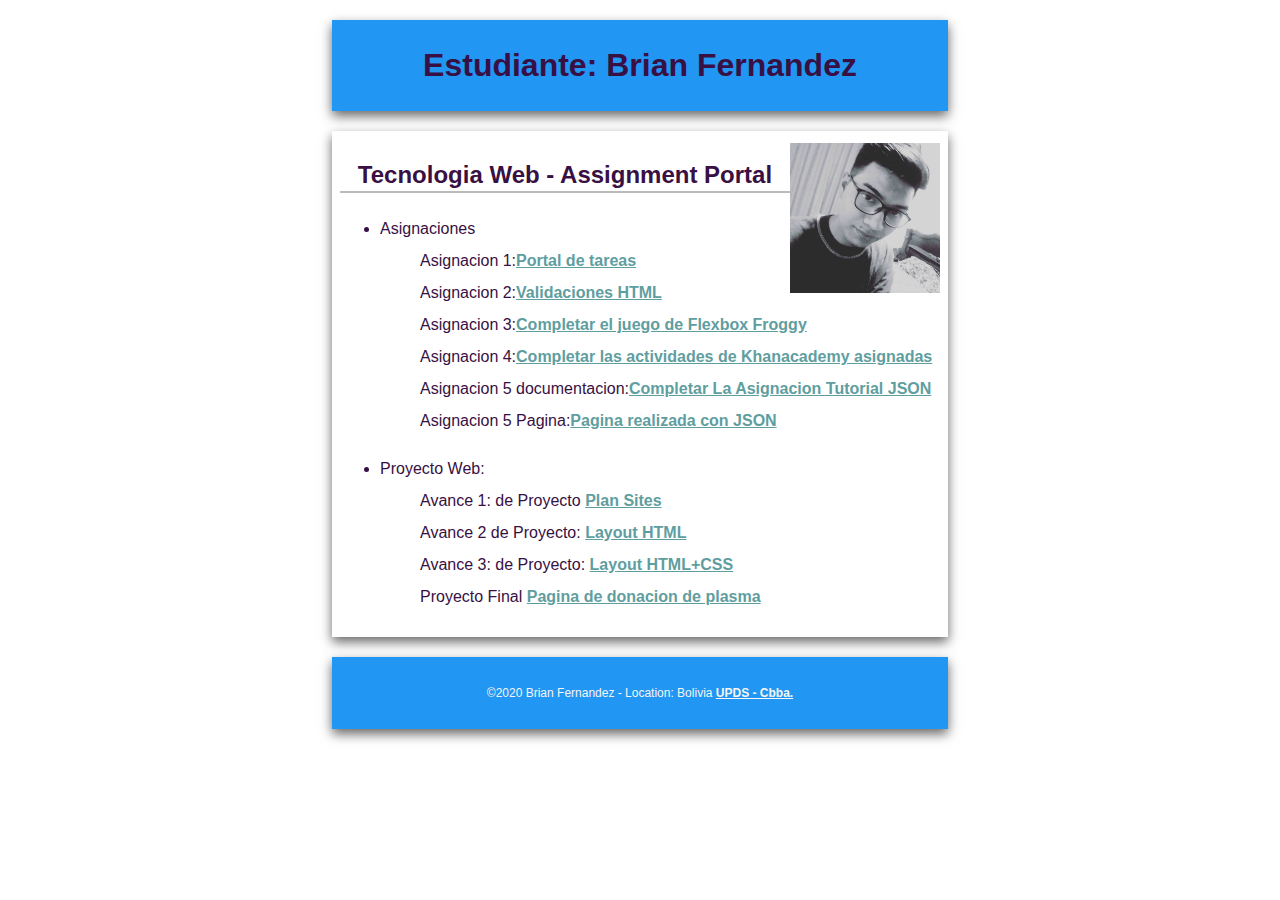
<file: index.html>
<!DOCTYPE html>
<html lang="es">
<head>
  <meta charset="utf-8">
  <meta name="viewport" content="width=device-width, initial-scale=1, maximum-scale=1">
  <title>Tecnologia Web - Portal de Asignaciones | Nombre | UPDS -Cbba.</title>
  <meta name="description" content="Pagina de portal de asignaciones Fabiola Soliz para la materia de tecnologia web en UPDS">
  <link rel="stylesheet" href="css/main.css">
  <link rel="stylesheet" href="css/normalize.css">
</head>
<body>
  <header>
    <h1>Estudiante: Brian Fernandez </h1>
    <img src="imagenes/brayan.jpg" alt="My Profile Picture">
  </header> 
  <main>
    <h2>Tecnologia Web - Assignment Portal</h2>
    
    <ul>
      <li>Asignaciones</li>
      <ol>Asignacion 1:<a class="o" href="imagenes/Perfil.PNG" target="_blanck">Portal de tareas</a></ol>
      <ol>Asignacion 2:<a class="o" href="Asignacion/asignacion2/fixedhtml.html"  target="_blanck">Validaciones HTML</a></ol>
      <ol>Asignacion 3:<a class="o" href="Asignacion/asignacion3/BrianFernandezMercado_Asignacio3.pdf"  target="_blanck">Completar el juego de Flexbox Froggy</a></ol>
      <ol>Asignacion 4:<a class="o" href="Asignacion/asignacion4/BrianFernandezMercado_Asignacio4.pdf"  target="_blanck">Completar las actividades de Khanacademy asignadas</a></ol>
      <ol>Asignacion 5 documentacion:<a class="o" href="Asignacion/asignacion5/BrianFernandezMercado_Asignacio5.pdf"  target="_blanck">Completar La Asignacion Tutorial JSON</a></ol>
      <ol>Asignacion 5 Pagina:<a class="o" href="Asignacion/asignacion5/index.html"  target="_blanck">Pagina realizada con JSON</a></ol>
 
    </ul>
  
    

    <ul>
      <li>Proyecto Web:</li>

       
      

      <ol>Avance 1: de Proyecto <a class="o" href="Informes/Plantilla_Site_Plan/Plantilla_Site_Plan.pdf" target="_blanck">Plan Sites </a></ol>
      <ol>Avance 2 de Proyecto: <a class="o" href="Proyecto web/Layout/index.html" target="_blanck"> Layout HTML</a></ol>

      <ol>Avance 3: de Proyecto: <a class="o" href="Layout HTML+CSS+JS/Proyecto/index.html" target="_blanck" >Layout HTML+CSS</a></ol>

      <ol>Proyecto Final <a class="o" href="ProyectoFinal/index.html"  target="_blanck" >Pagina de donacion de plasma</a></ol>

    </ul>
    
  </main> 
 

  <footer>
    <p>
      &copy;2020 Brian Fernandez - Location: Bolivia  
      <a href="http://www.upds.edu.bo/"> UPDS - Cbba.</a>
      
    </p>
  </footer>
</body>
</html>
</file>
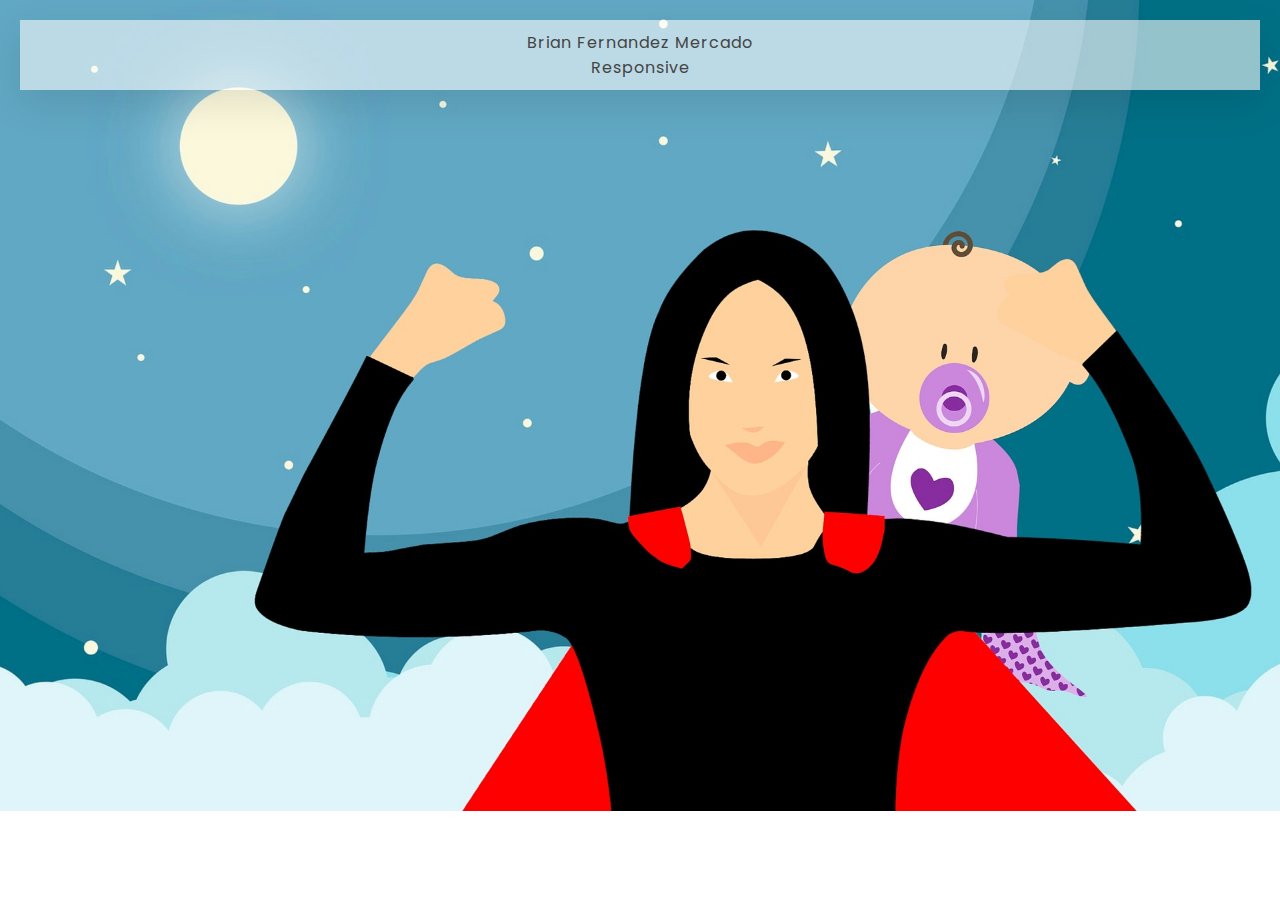
<file: Asignacion/asignacion5/index.html>
<!DOCTYPE html>
<html lang="en">

<head>
    <meta charset="UTF-8">
    <meta name="viewport" content="width=device-width, initial-scale=1.0">
    <title>Asignacion 5</title>
    <link rel="stylesheet" href="style.css">
</head>

<body>

    <header>
        <p>Brian Fernandez Mercado </p>
        
        <p>Responsive</p>
    </header>
    <section>
        

    </section>

    <script>

        /*Se crea dos constantes para seleccionar el header y section*/
        const header = document.querySelector('header');
        const section = document.querySelector('section');

        /*fin de primer paso*/

        /*Tambien creamos otros dos constantes el primero almacena la Url para recuperar las variables
         que se requiera y la otra
        para crear la solicitud*/
        const requestURL = 'https://mdn.github.io/learning-area/javascript/oojs/json/superheroes.json';
        const request = new XMLHttpRequest();
        /* fin de paso 2*/
        /* abrimos el documento utilizando el metodo Open()*/
        request.open('GET', requestURL);
        /*fin de paso 3*/


        /* Utilizamos el metodo send() en request y tambien ingresamos el tipo de archivo con responseType*/
        request.responseType = 'json';
        request.send();
        /* fin de paso 4*/


        /*Se obtiene los datos de SuperHeroes en la cual se pasaran en header y section*/
        request.onload = function () {
            const superHeroes = request.response;
            populateHeader(superHeroes);
            showHeroes(superHeroes);
            /*fin de paso 5*/

        }


        /* Creamos una funcion  llamada populateHeader en la cual utilizamos las constantes
         que creamos y añadimos los datos*/
        function populateHeader(jsonObj) {
            const myH1 = document.createElement('h1');
            myH1.textContent = jsonObj['squadName'];
            header.appendChild(myH1);

            const myPara = document.createElement('p');
            myPara.textContent = 'Hometown: ' + jsonObj['homeTown'] + ' // Formed: ' + jsonObj['formed'];
            header.appendChild(myPara);
        }

        /* fin de paso 6*/


        /* Realizamos otra funcion en la cual crea los cards para tener todo los datos requeridos 
        utilizando las etiquetas article, h2, p, ul. Utilizaremos for para repetir los cards*/

        function showHeroes(jsonObj) {
            const heroes = jsonObj['members'];

            for (var i = 0; i < heroes.length; i++) {
                const myArticle = document.createElement('article');
                const myH2 = document.createElement('h2');
                const myPara1 = document.createElement('p');
                const myPara2 = document.createElement('p');
                const myPara3 = document.createElement('p');
                const myList = document.createElement('ul');

                myH2.textContent = heroes[i].name;
                myPara1.textContent = 'Secret identity: ' + heroes[i].secretIdentity;
                myPara2.textContent = 'Age: ' + heroes[i].age;
                myPara3.textContent = 'Superpowers:';

                const superPowers = heroes[i].powers;
                for (var j = 0; j < superPowers.length; j++) {
                    const listItem = document.createElement('li');
                    listItem.textContent = superPowers[j];
                    myList.appendChild(listItem);
                }

                myArticle.appendChild(myH2);
                myArticle.appendChild(myPara1);
                myArticle.appendChild(myPara2);
                myArticle.appendChild(myPara3);
                myArticle.appendChild(myList);

                section.appendChild(myArticle);
            }
        }

        /*Fin de paso 7*/
    </script>
</body>

</html>
</file>
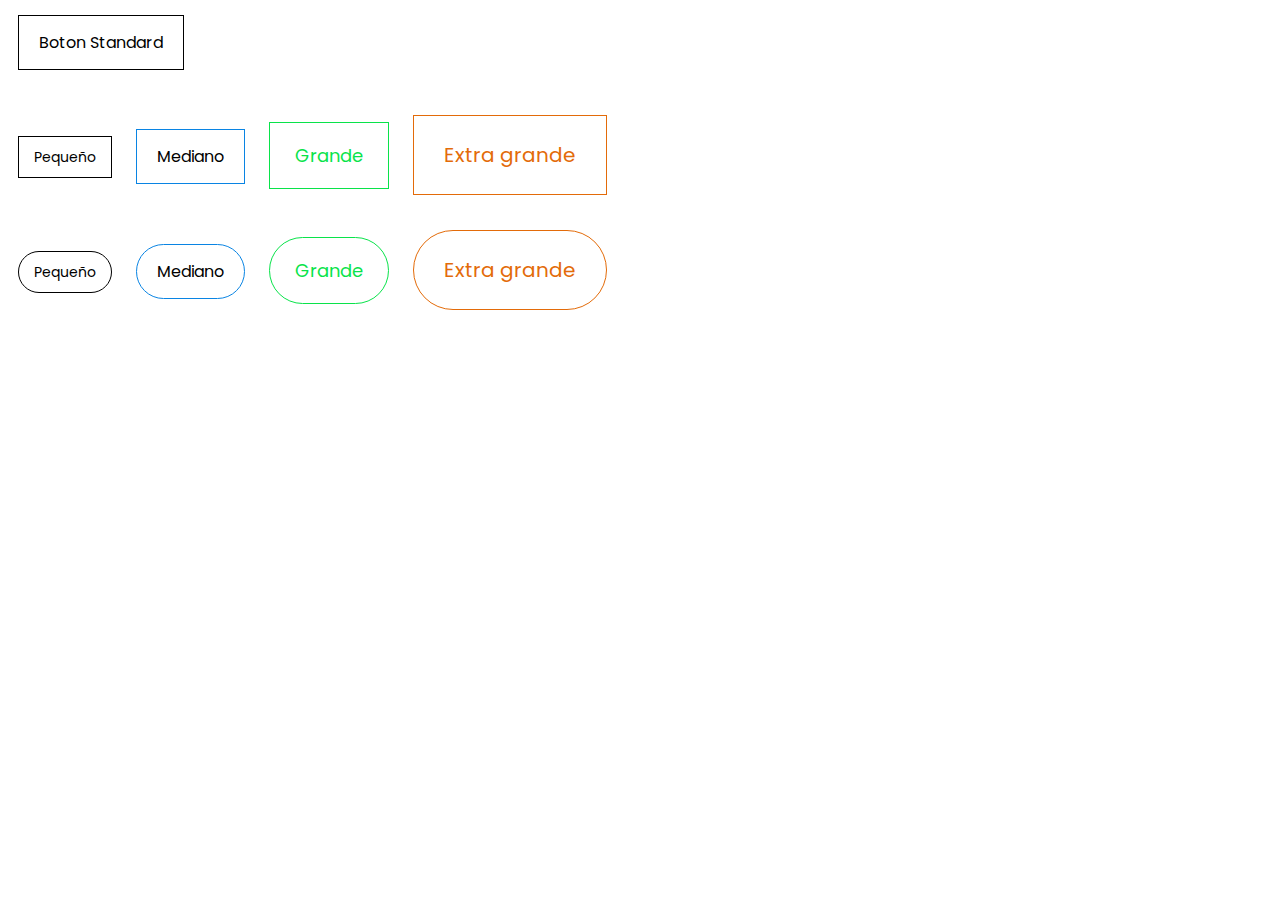
<file: botones/botones.html>
<!DOCTYPE html>
<html lang="en">
<head>
    <meta charset="UTF-8">
    <meta name="viewport" content="width=device-width, initial-scale=1.0">
    <title>Botones</title>
    <link rel="stylesheet" href="/botones/botones.css">
</head>
<body>
    <div>
        <a href="#" class="btn smail">Boton Standard</a>
    </div>
<br>
    <div>
        <a href="#" class="btn small"> Pequeño</a>
        <a href="#" class="btn medium azul"> Mediano</a>
        <a href="#" class="btn big verde">Grande</a>
        <a href="#" class="btn extra-big naranja">Extra grande</a>
    </div>
    <br>
    <div>
        <a href="#" class="btn small border-radius"> Pequeño</a>
        <a href="#" class="btn medium azul border-radius"> Mediano</a>
        <a href="#" class="btn big verde border-radius">Grande</a>
        <a href="#" class="btn extra-big naranja border-radius">Extra grande</a>
     </div>
</body>
</html>
</file>
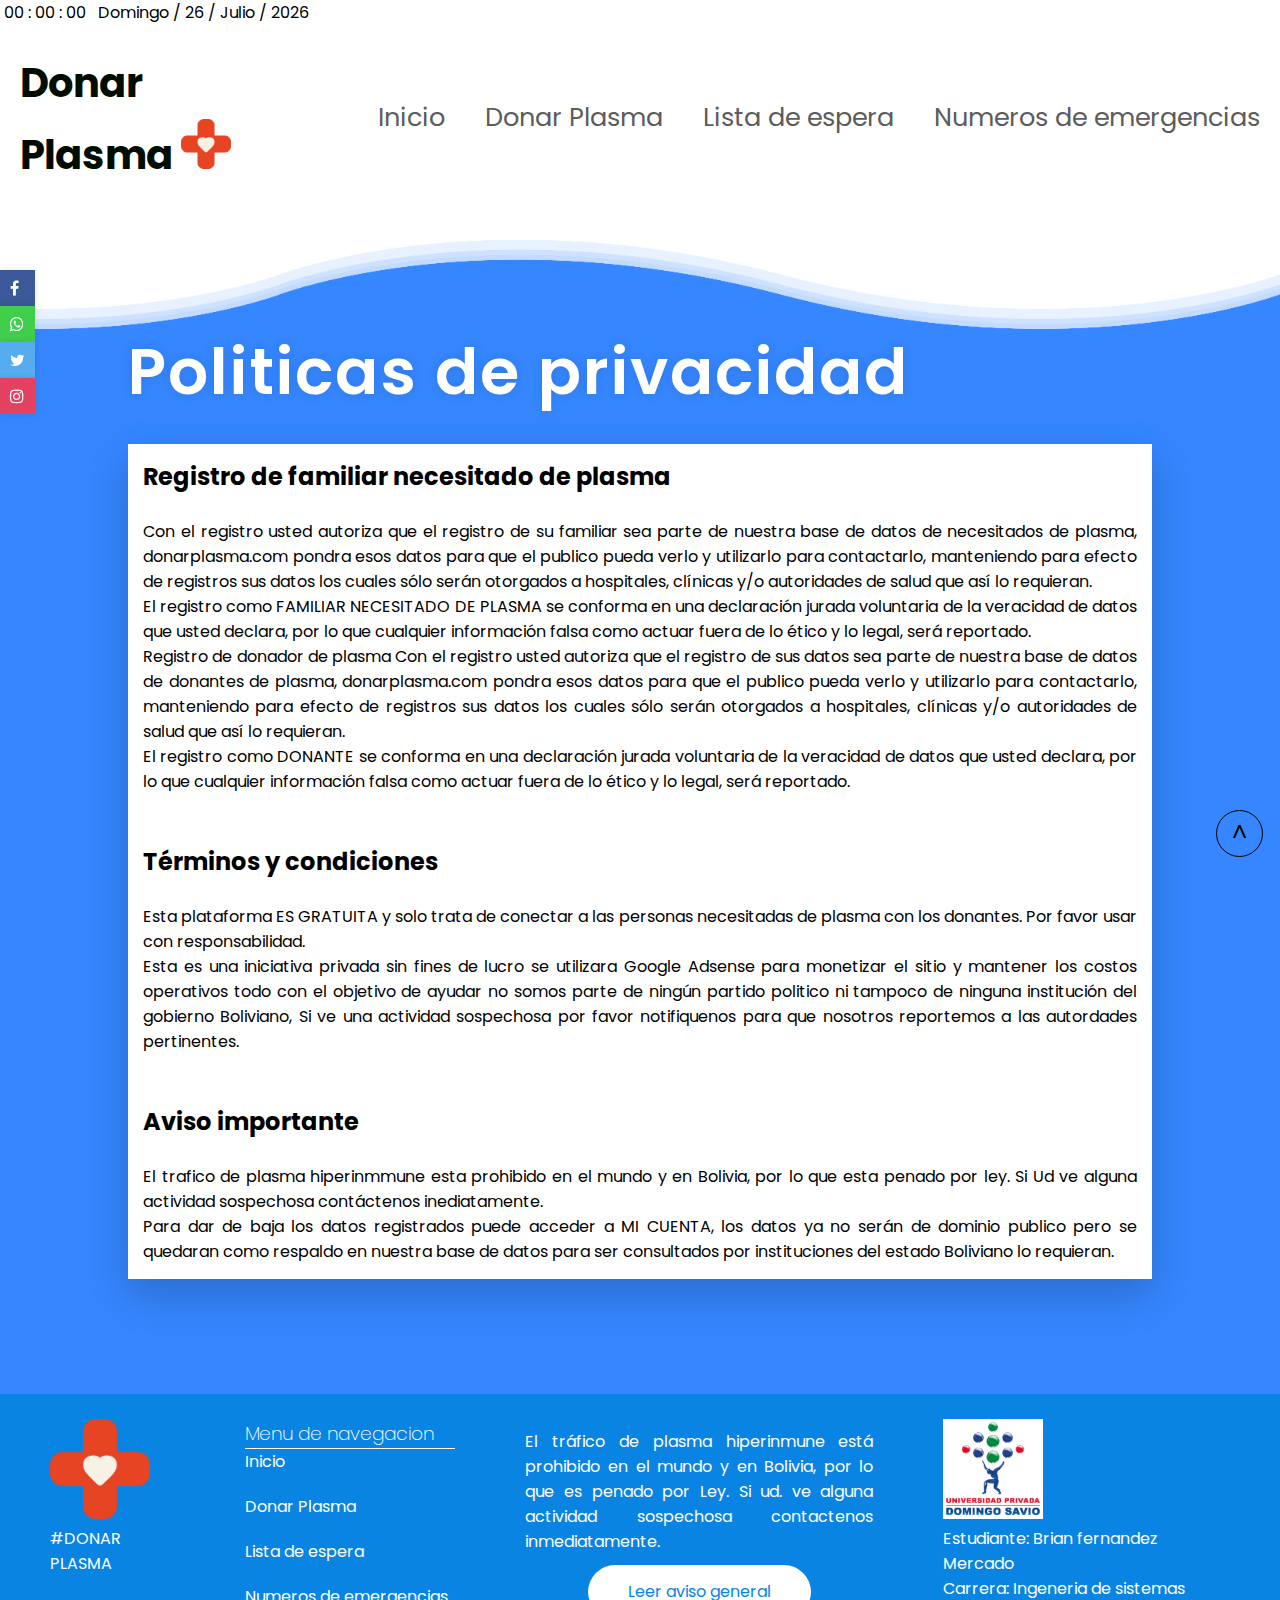
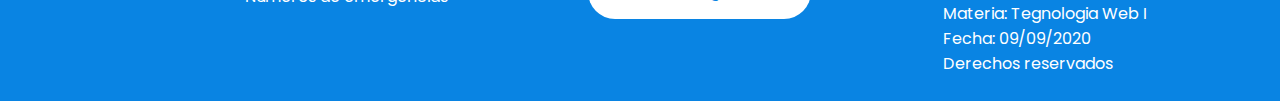
<file: ProyectoFinal/enlaces/Aviso/aviso.html>
<!DOCTYPE html>
<html lang="en">

<head>
    <meta charset="UTF-8">
    <meta name="viewport" content="width=device-width, initial-scale=1.0">
    <link rel="shortcut icon" href="../img/b7216b596768a00970f08dbbd187f038.png" type="image/x-icon">
    <title>Aviso</title>
    
    <link rel="stylesheet" href="https://stackpath.bootstrapcdn.com/font-awesome/4.7.0/css/font-awesome.min.css"
        integrity="sha384-wvfXpqpZZVQGK6TAh5PVlGOfQNHSoD2xbE+QkPxCAFlNEevoEH3Sl0sibVcOQVnN" crossorigin="anonymous">
   <link rel="stylesheet" href="style.css">
   <link rel="stylesheet" href="media.css">
</head>

<body>
    <div id="logo1"></div>
    <a href="#logo1" class="buttomtop"> ^ </a>

    <div class="contenedor-tiempo"> <span id="horas">00</span> : <span id="minutos">00</span> : <span
            id="segundos">00</span>
         
        <script src="Time.js"></script>
    </div>
    <section class="sec">


        <header>
            <a  href="../../index.html" class="logo"> <strong style="font-size: 40px;"> Donar Plasma </strong>
                <img style="width:50px;" src="../img/b7216b596768a00970f08dbbd187f038.png" alt=""></a>
            <div class="toggleMenu" onclick="menuToogle()"></div>



            <ul class="navigation">
                <li><a class="active1" href="../../index.html">Inicio</a></li>


                <li><a href="../Registro/registro.html">Donar Plasma</a></li>
                <li><a href="../Listadeespera/Lista.html">Lista de espera</a></li>
                <li><a href="../numero/numero.html">Numeros de emergencias</a></li>

            </ul>
        </header>

    </section>

    <section class="section2">
        <div class="weave weave1"></div>
        <div class="weave weave2"></div>
        <div class="weave weave3"></div>
        <div class="weave weave4"></div>



        <div class="container">
            <h1 class="titulo"> <span>Politicas de privacidad</span></h1>
            <br>
            <div class="contenedor">
            <h2>Registro de familiar necesitado de plasma</h2>
            <br>
            <p>Con el registro usted autoriza que el registro de su familiar sea parte de nuestra base de datos de
                necesitados de plasma, donarplasma.com pondra esos datos para que el publico pueda verlo y
                utilizarlo para contactarlo, manteniendo para efecto de registros sus datos los cuales sólo serán
                otorgados a hospitales, clínicas y/o autoridades de salud que así lo requieran.
                <br>

                El registro como FAMILIAR NECESITADO DE PLASMA se conforma en una declaración jurada voluntaria de la
                veracidad de datos que usted declara, por lo que cualquier información falsa como actuar fuera de lo
                ético y lo legal, será reportado.
                <br>

                Registro de donador de plasma
                Con el registro usted autoriza que el registro de sus datos sea parte de nuestra base de datos de
                donantes de plasma, donarplasma.com pondra esos datos para que el publico pueda verlo y utilizarlo
                para contactarlo, manteniendo para efecto de registros sus datos los cuales sólo serán otorgados a
                hospitales, clínicas y/o autoridades de salud que así lo requieran.
                <br>

                El registro como DONANTE se conforma en una declaración jurada voluntaria de la veracidad de datos que
                usted declara, por lo que cualquier información falsa como actuar fuera de lo ético y lo legal, será
                reportado.</p>
                <br>
<br>
            <h2>Términos y condiciones</h2>
            <br>
            <p>Esta plataforma ES GRATUITA y solo trata de conectar a las personas necesitadas de plasma con los
                donantes. Por favor usar con responsabilidad.
                <br>

                Esta es una iniciativa privada sin fines de lucro se utilizara Google Adsense para monetizar el sitio y
                mantener los costos operativos todo con el objetivo de ayudar no somos parte de ningún partido politico
                ni tampoco de ninguna institución del gobierno Boliviano, Si ve una actividad sospechosa por favor
                notifiquenos para que nosotros reportemos a las autordades pertinentes.</p>
            <br>
            <br>
            <h2>Aviso importante</h2>
<br>
            <p>El trafico de plasma hiperinmmune esta prohibido en el mundo y en Bolivia, por lo que esta penado por
                ley. Si Ud ve alguna actividad sospechosa contáctenos inediatamente.
                <br>

                Para dar de baja los datos registrados puede acceder a MI CUENTA, los datos ya no serán de dominio
                publico pero se quedaran como respaldo en nuestra base de datos para ser consultados por instituciones
                del estado Boliviano lo requieran.</p>
            </div>
        </div>



        <br>


    </section>


    <div class="redes-sociales">

        <a href=""> <span class="fa fa-facebook" aria-hidden="true"></span></a>
        <a href=""> <span class="fa fa-whatsapp" aria-hidden="true"></span></a>
        <a href=""> <span class="fa fa-twitter" aria-hidden="true"></span></a>
        <a href=""> <span class="fa fa-instagram" aria-hidden="true"></span></a>

    </div>



    <script>
        function menuToogle() {
            const menuToogle = document.querySelector('.toggleMenu');
            const navigation = document.querySelector('.navigation');
            menuToogle.classList.toggle('active');
            navigation.classList.toggle('active');
        }

        function vervideo() {
            const trailer = document.querySelector(".trailer");
            trailer.classList.toggle("active");

        }




    </script>
    <footer>
        <div class="row">
            <div class="col-1">
                <img style="width:100px;" src="../img/b7216b596768a00970f08dbbd187f038.png" alt="">
                <p>#DONAR PLASMA</p>
            </div>
            <div class="col-2">


                <h3>Menu de navegacion</h3>
                <ul class="navigation">


                    <li><a href="../../index.html">Inicio</a></li>


                    <li><a href="../Registro/registro.html">Donar Plasma</a></li>
                    <li><a href="../Listadeespera/Lista.html">Lista de espera</a></li>
                    <li><a href="../numero/numero.html">Numeros de emergencias</a></li>

                </ul>
            </div>
            <div class="col-3">


                <p>
                    El tráfico de plasma hiperinmune está prohibido en el mundo y en Bolivia, por lo que es penado por
                    Ley.
                    Si ud. ve alguna actividad sospechosa contactenos inmediatamente.
                </p>
                <br>
                <div class="botones-registro">
                    <a href="../Aviso/aviso.html">Leer aviso general</a>
                </div>
            </div>
            <div class="col-4">
                <a href="https://portal.upds.edu.bo/index/"><img src="../img/logo_upds.png" alt=""></a>
                <p>Estudiante: Brian fernandez Mercado <br>
                    Carrera: Ingeneria de sistemas <br>
                    Materia: Tegnologia Web I <br>
                    Fecha: 09/09/2020 <br>
                    Derechos reservados </p>
            </div>
        </div>
    </footer>
</body>

</html>
</file>
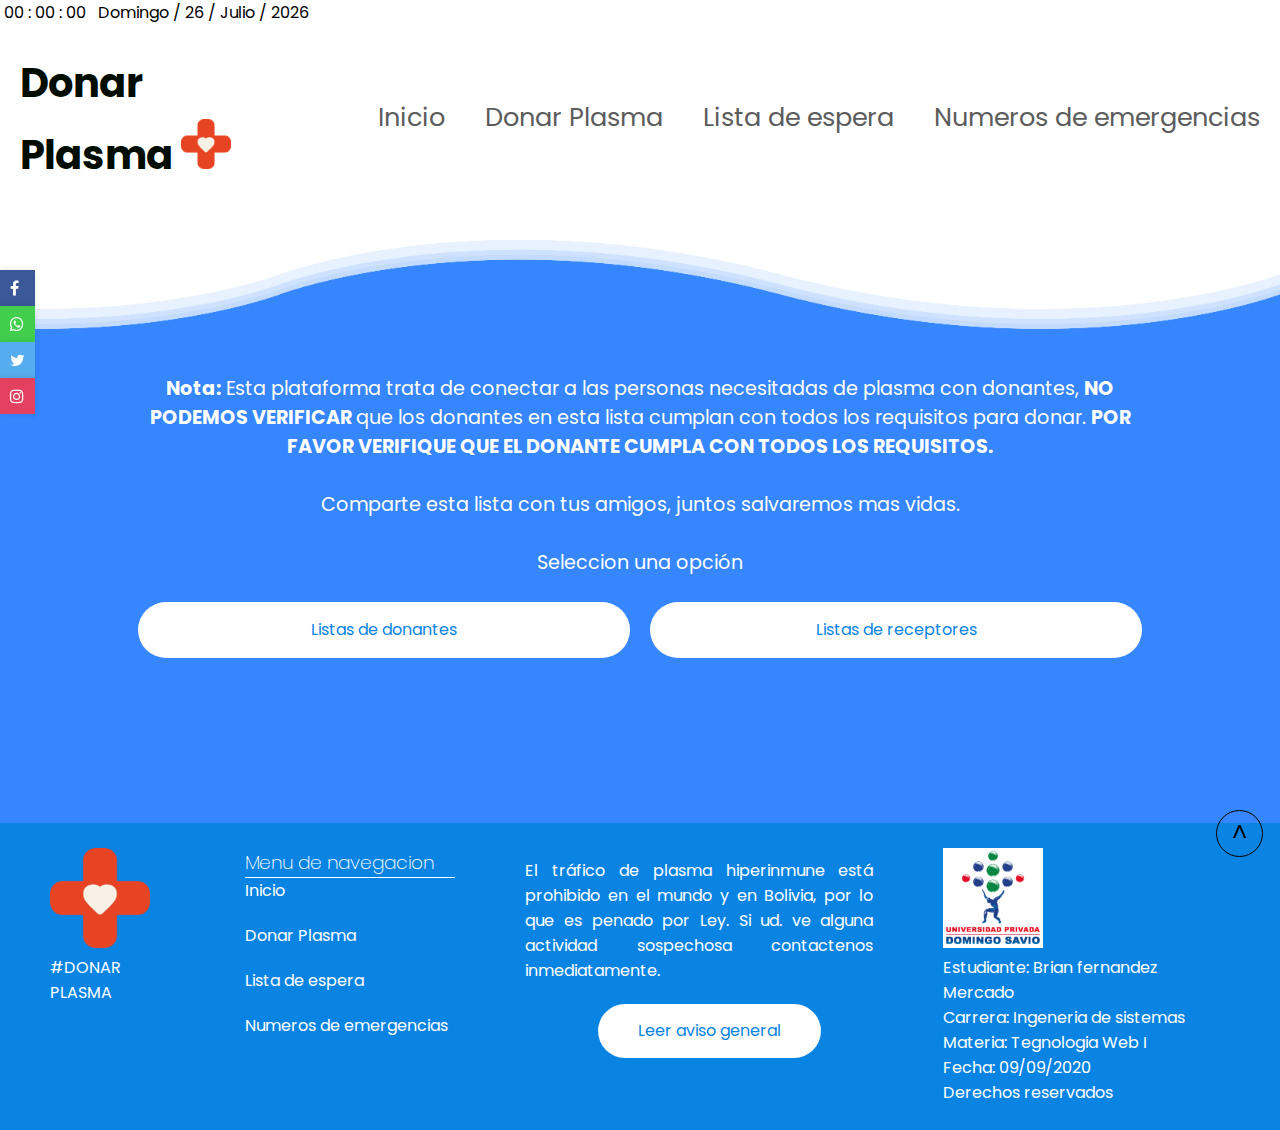
<file: ProyectoFinal/enlaces/Listadeespera/Lista.html>
<!DOCTYPE html>
<html lang="en">

<head>
    <meta charset="UTF-8">
    <meta name="viewport" content="width=device-width, initial-scale=1.0">
    <link rel="shortcut icon" href="../img/b7216b596768a00970f08dbbd187f038.png" type="image/x-icon">
    <title>Lista de espera</title>
    <link rel="stylesheet" href="lista.css">
    <link rel="stylesheet" href="listamedia.css">
    <link rel="stylesheet" href="https://stackpath.bootstrapcdn.com/font-awesome/4.7.0/css/font-awesome.min.css"
        integrity="sha384-wvfXpqpZZVQGK6TAh5PVlGOfQNHSoD2xbE+QkPxCAFlNEevoEH3Sl0sibVcOQVnN" crossorigin="anonymous">

     
</head>

<body>
    <div id="logo1"></div>
    <a href="#logo1" class="buttomtop"> ^ </a>
    <div class="contenedor-tiempo"> <span id="horas">00</span> : <span id="minutos">00</span> : <span
            id="segundos">00</span>
         
        <script src="Time.js"></script>
    </div>



    <section class="sec">


        <header>
            <a  href="../../index.html" class="logo"> <strong style="font-size: 40px;"> Donar Plasma </strong>
                <img style="width:50px;" src="../img/b7216b596768a00970f08dbbd187f038.png" alt=""></a>
            <div class="toggleMenu" onclick="menuToogle()"></div>



            <ul class="navigation">
                <li><a class="active1" href="../../index.html">Inicio</a></li>


                <li><a href="../Registro/registro.html">Donar Plasma</a></li>
                <li><a href="../Listadeespera/Lista.html">Lista de espera</a></li>
                <li><a href="../numero/numero.html">Numeros de emergencias</a></li>

            </ul>
        </header>

    </section>

    <section class="section2">
        <div class="weave weave1"></div>
        <div class="weave weave2"></div>
        <div class="weave weave3"></div>
        <div class="weave weave4"></div>



        <div class="container">
            <br>

            <br>
            <p class="d-parrafo"> <strong> Nota:</strong> Esta plataforma trata de conectar a las personas
                necesitadas de plasma con donantes, <strong> NO PODEMOS VERIFICAR </strong> que los donantes en
                esta lista cumplan con todos los requisitos para donar. <strong> POR FAVOR VERIFIQUE QUE EL
                    DONANTE CUMPLA CON TODOS LOS REQUISITOS.</strong>
                <br>
                <br>
                Comparte esta lista con tus amigos, juntos salvaremos mas vidas.
                <br>
                <br>

                Seleccion una opción</p>
            <br>
            <div class="row2">
                <div class="col-1">
                    <div class="botones" onclick="contenedor('donante')">Listas de donantes</div>
                </div>
                <div class="col-2">
                    <div class="botones" onclick="contenedor('donador')">Listas de receptores</div>
                </div>
            </div>
            <br>
            <br>
            <div class="row3">
                <div id="donante" class="mostrador" style="display:none">

                    <h1 class="d-titlle">Personas que pueden donar plasma</h1>

                    <br>
                    <div class="row-4">
                        <div class="col-1-1">
                            <div>
                                <label for="">Ciudad donde vive</label>
                                <br>
                                <select id="cars" name="cars">
                                    <option value=""></option>
                                    <option value="Cochabamba">Cochabamba</option>
                                    <option value="La Paz">La Paz</option>
                                    <option value="Santa Cruz">Santa Cruz</option>
                                    <option value="Oruro">Oruro</option>
                                    <option value="Pando">Pando</option>

                                    <option value="Tarija">Tarija</option>

                                    <option value="Potosi">Potosi</option>

                                    <option value="Beni">Beni</option>

                                    <option value="Chuquisaca">Chuquisaca</option>
                                </select>
                            </div>
                        </div>
                        <div class="col-2-1">
                            <form action="">
                                <label for="">Tipo de sangre</label>

                                <br>
                                <select name="sangre" id="sangre">
                                    <option value="" selected=""></option>
                                    <option value="A Positivo">A Positivo</option>
                                    <option value="B Positivo">B Positivo</option>
                                    <option value="O Positivo">O Positivo</option>
                                    <option value="AB Positivo">AB Positivo</option>
                                    <option value="A Negativo">A Negativo</option>
                                    <option value="B Negativo">B Negativo</option>
                                    <option value="O Negativo">O Negativo</option>
                                    <option value="AB Negativo">AB Negativo</option>

                                </select>
                            </form>
                        </div>
                        <div class="col-3-1">
                            <label for="">Estado</label>

                            <br>
                            <select>

                                <option value="No verificado">No verificado</option>
                                <option value="Puede donar">Puede donar</option>
                                <option value="Falta prueba PCR">Falta PCR</option>
                                <option value="Falta prueba ELISA">Falta ELISA</option>
                                <option value="Falta ELISA y PCR">Falta ELISA y PCR</option>
                            </select>
                        </div>
                        <div class="col-4-1">
                            <label for="">Disponiblidad para viajar</label>

                            <br>
                            <select class="jet-select__control" name="viaje">
                                <option value="">
                                </option>
                                <option value="SI ">SI
                                </option>
                                <option value="NO">NO
                                </option>
                            </select>
                        </div>
                    </div>

                    <br>
                    <div class="row-4-1">
                        <div class="col-1-1-1">
                            <div class="fa fa-map-marker" aria-hidden="true""> CHUQUISACA</div>
                            <div class=" fa fa-certificate" aria-hidden="true">  O POSITIVO</div>
                            <div class="fa fa-check-square" aria-hidden="true">  Si</div>
                            <div class="fa fa-calendar-check-o" aria-hidden="true">  PUBLICADO ELSEPTIEMBRE 22, 2020</div>
                            <a href="https://api.whatsapp.com/send?phone=59169489025&text=Hola, Necesito Plasma con mucha urgencia." target="_blank"><div class="btn-Whasapp">Contactar</div></a> 
                        </div>
                        <div class="col-1-1-1">
                            <div class="fa fa-map-marker" aria-hidden="true""> COCHABAMBA</div>
                            <div class=" fa fa-certificate" aria-hidden="true">  O POSITIVO</div>
                            <div class="fa fa-check-square" aria-hidden="true">  Si</div>
                            <div class="fa fa-calendar-check-o" aria-hidden="true">  PUBLICADO ELSEPTIEMBRE 22, 2020</div>
                            <a href="https://api.whatsapp.com/send?phone=59169489025&text=Hola, Necesito Plasma con mucha urgencia." target="_blank"><div class="btn-Whasapp">Contactar</div></a> 
                        </div>
                        <div class="col-1-1-1">
                            <div class="fa fa-map-marker" aria-hidden="true""> CHUQUISACA</div>
                            <div class=" fa fa-certificate" aria-hidden="true">  O POSITIVO</div>
                            <div class="fa fa-check-square" aria-hidden="true">  Si</div>
                            <div class="fa fa-calendar-check-o" aria-hidden="true">  PUBLICADO ELSEPTIEMBRE 22, 2020</div>
                            <a href="https://api.whatsapp.com/send?phone=59169489025&text=Hola, Necesito Plasma con mucha urgencia."target="_blank"><div class="btn-Whasapp">Contactar</div></a> 
                        </div>
                        <div class="col-1-1-1">
                            <div class="fa fa-map-marker" aria-hidden="true""> CHUQUISACA</div>
                            <div class=" fa fa-certificate" aria-hidden="true">  O POSITIVO</div>
                            <div class="fa fa-check-square" aria-hidden="true">  Si</div>
                            <div class="fa fa-calendar-check-o" aria-hidden="true">  PUBLICADO ELSEPTIEMBRE 22, 2020</div>
                            <a href="https://api.whatsapp.com/send?phone=59169489025&text=Hola, Necesito Plasma con mucha urgencia."target="_blank"><div class="btn-Whasapp">Contactar</div></a> 
                        </div>
                        <div class="col-1-1-1">
                            <div class="fa fa-map-marker" aria-hidden="true""> CHUQUISACA</div>
                            <div class=" fa fa-certificate" aria-hidden="true">  O POSITIVO</div>
                            <div class="fa fa-check-square" aria-hidden="true">  Si</div>
                            <div class="fa fa-calendar-check-o" aria-hidden="true">  PUBLICADO ELSEPTIEMBRE 22, 2020</div>
                            <a href="https://api.whatsapp.com/send?phone=59169489025&text=Hola, Necesito Plasma con mucha urgencia."target="_blank"><div class="btn-Whasapp">Contactar</div></a> 
                        </div>
                        <div class="col-1-1-1">
                            <div class="fa fa-map-marker" aria-hidden="true""> CHUQUISACA</div>
                            <div class=" fa fa-certificate" aria-hidden="true">  O POSITIVO</div>
                            <div class="fa fa-check-square" aria-hidden="true">  Si</div>
                            <div class="fa fa-calendar-check-o" aria-hidden="true">  PUBLICADO ELSEPTIEMBRE 22, 2020</div>
                            <a href="https://api.whatsapp.com/send?phone=59169489025&text=Hola, Necesito Plasma con mucha urgencia."target="_blank"><div class="btn-Whasapp">Contactar</div></a> 
                        </div>
                    </div>
                </div>
            </div>


            <div class="row3">
                <div id="donador" class="mostrador" style="display:none">
                    <h1 class="d-titlle">Personas que necesitan plasma</h1>

                    <br>

                    <div class="row-5">
                        <div class="row-1-5">
                            <label for="">Ciudad donde vive</label>
                            <br>
                            <select id="cars" name="cars">
                                <option value=""></option>
                                <option value="Cochabamba">Cochabamba</option>
                                <option value="La Paz">La Paz</option>
                                <option value="Santa Cruz">Santa Cruz</option>
                                <option value="Oruro">Oruro</option>
                                <option value="Pando">Pando</option>

                                <option value="Tarija">Tarija</option>

                                <option value="Potosi">Potosi</option>

                                <option value="Beni">Beni</option>

                                <option value="Chuquisaca">Chuquisaca</option>
                            </select>
                        </div>
                        <div class="row-1-5">
                            <label for="">Tipo de sangre</label>

                            <br>
                            <select name="sangre" id="sangre">
                                <option value="" selected=""></option>
                                <option value="A Positivo">A Positivo</option>
                                <option value="B Positivo">B Positivo</option>
                                <option value="O Positivo">O Positivo</option>
                                <option value="AB Positivo">AB Positivo</option>
                                <option value="A Negativo">A Negativo</option>
                                <option value="B Negativo">B Negativo</option>
                                <option value="O Negativo">O Negativo</option>
                                <option value="AB Negativo">AB Negativo</option>

                            </select>
                        </div>
                    </div>

                    <br>

                    <div class="col-5-1-1">
                        <div class="card-1">
                            <img src="img/img1.jpg" alt="">
                            <br>
                            <p>Nombre: JAVIER MARIO ALVARADO SEGARINO</p>
                            <br>
                            <div class=" fa fa-certificate" aria-hidden="true">  O POSITIVO</div>
                            <br>
                            <br>
                            <div class="fa fa-map-marker" aria-hidden="true""> CHUQUISACA</div>
                            <br>
                            <a href="https://api.whatsapp.com/send?phone=59169489025&text=Hola, Quiero donarte plasma."target="_blank"><div class="btn-Whasapp">Contactar</div></a> 
                     
                        </div>
                        <div class="card-1">
                            <img src="img/img2.jpeg" alt="">
                            <br>
                            <p>Nombre: ALFONSO ROJAS MONTAÑO</p>
                            <br>
                            <div class=" fa fa-certificate" aria-hidden="true">  O NEGATIVO</div>
                            <br>
                            <br>
                            <div class="fa fa-map-marker" aria-hidden="true""> SANTA CRUZ
                            </div>
                            <br>
                            <a href="https://api.whatsapp.com/send?phone=59169489025&text=Hola, Quiero donarte plasma."target="_blank"><div class="btn-Whasapp">Contactar</div></a> 
                     
                        </div>
                        <div class="card-1">
                            <img src="img/img4.jpg" alt="">
                            <br>
                            <p>Nombre: JORGE MÁLAGA JOFFRÉ</p>
                            <br>
                            <div class=" fa fa-certificate" aria-hidden="true">  O POSITIVO</div>
                            <br>
                            <br>
                            <div class="fa fa-map-marker" aria-hidden="true""> 
                                LA PAZ</div>
                            <br>
                            <a href="https://api.whatsapp.com/send?phone=59169489025&text=Hola,Quiero donarte plasma."target="_blank"><div class="btn-Whasapp">Contactar</div></a> 
                     
                        </div>
                        <div class="card-1">
                            <img src="img/img5.jpg" alt="">
                             <br>
                            <p>Nombre: GUSTAVO LARREA</p>
                            <br>
                            <div class=" fa fa-certificate" aria-hidden="true">  O POSITIVO</div>
                            <br>
                            <br>
                            <div class="fa fa-map-marker" aria-hidden="true""> ORURO</div>
                            <br>
                            <a href="https://api.whatsapp.com/send?phone=59169489025&text=Hola,Quiero donarte plasma."target="_blank"><div class="btn-Whasapp">Contactar</div></a> 
                     
                        </div>
                        
                    </div>


                    <!-- Col 2-->
                    <div class="col-5-1-1">
                        <div class="card-1">
                            <img src="img/img6.jpg" alt="">
                            <br>
                            <p>Nombre: CRISTHIAN CORREA BALLIVIAN</p>
                            <br>
                            <div class=" fa fa-certificate" aria-hidden="true">  O POSITIVO</div>
                            <br>
                            <br>
                            <div class="fa fa-map-marker" aria-hidden="true""> LA PAZ</div>
                            <br>
                            <a href="https://api.whatsapp.com/send?phone=59169489025&text=Hola,Quiero donarte plasma."target="_blank"><div class="btn-Whasapp">Contactar</div></a> 
                     
                        </div>
                        <div class="card-1">
                            <img src="img/img7.jpeg" alt="">
                            <br>
                            <p>Nombre: RENÉ CABA MENDOZA</p>
                            <br>
                            <div class=" fa fa-certificate" aria-hidden="true">  O POSITIVO</div>
                            <br>
                            <br>
                            <div class="fa fa-map-marker" aria-hidden="true""> SUCRE</div>
                            <br>
                            <a href="https://api.whatsapp.com/send?phone=59169489025&text=Hola,Quiero donarte plasma."target="_blank"><div class="btn-Whasapp">Contactar</div></a> 
                     
                        </div>
                        <div class="card-1">
                            <img src="img/img8.jpg" alt="">
                            <br>
                            <p>Nombre: ANGEL GARCIA
                            </p>
                            <br>
                            <div class=" fa fa-certificate" aria-hidden="true">  O POSITIVO</div>
                            <br>
                            <br>
                            <div class="fa fa-map-marker" aria-hidden="true""> TRINIDAD</div>
                            <br>
                            <a href="https://api.whatsapp.com/send?phone=59169489025&text=Hola,Quiero donarte plasma."target="_blank"><div class="btn-Whasapp">Contactar</div></a> 
                     
                        </div>
                        <div class="card-1">
                            <img src="img/img9.jpg" alt="">
                             <br>
                            <p>Nombre: SAMUEL MAGNE</p>
                            <br>
                            <div class=" fa fa-certificate" aria-hidden="true">  O POSITIVO</div>
                            <br>
                            <br>
                            <div class="fa fa-map-marker" aria-hidden="true""> LA PAZ</div>
                            <br>
                            <a href="https://api.whatsapp.com/send?phone=59169489025&text=Hola,Quiero donarte plasma."target="_blank"><div class="btn-Whasapp">Contactar</div></a> 
                     
                        </div>
                        
                    </div>
                </div>
            </div>
           
        </div>



        <script src="tabs.js"></script>



    </section>

    <div class="redes-sociales">

        <a href=""> <span class="fa fa-facebook" aria-hidden="true"></span></a>
        <a href=""> <span class="fa fa-whatsapp" aria-hidden="true"></span></a>
        <a href=""> <span class="fa fa-twitter" aria-hidden="true"></span></a>
        <a href=""> <span class="fa fa-instagram" aria-hidden="true"></span></a>

    </div>



    <script>
        function menuToogle() {
            const menuToogle = document.querySelector('.toggleMenu');
            const navigation = document.querySelector('.navigation');
            menuToogle.classList.toggle('active');
            navigation.classList.toggle('active');
        }

        function vervideo() {
            const trailer = document.querySelector(".trailer");
            trailer.classList.toggle("active");

        }




    </script>
    <footer>
        <div class="row">
            <div class="col-1">
                <img style="width:100px;" src="../img/b7216b596768a00970f08dbbd187f038.png" alt="">
                <p>#DONAR PLASMA</p>
            </div>
            <div class="col-2">


                <h3>Menu de navegacion</h3>
                <ul class="navigation">


                    <li><a href="../../index.html">Inicio</a></li>


                    <li><a href="../Registro/registro.html">Donar Plasma</a></li>
                    <li><a href="../Listadeespera/Lista.html">Lista de espera</a></li>
                    <li><a href="../numero/numero.html">Numeros de emergencias</a></li>

                </ul>
            </div>
            <div class="col-3">


                <p>
                    El tráfico de plasma hiperinmune está prohibido en el mundo y en Bolivia, por lo que es penado por
                    Ley.
                    Si ud. ve alguna actividad sospechosa contactenos inmediatamente.
                </p>
                <br>
                <div class="botones-registro">
                    <a href="../Aviso/aviso.html">Leer aviso general</a>
                </div>
            </div>
            <div class="col-4">
                <a href="https://portal.upds.edu.bo/index/"> <img src="../img/logo_upds.png" alt=""></a>
                <p>Estudiante: Brian fernandez Mercado <br>
                    Carrera: Ingeneria de sistemas <br>
                    Materia: Tegnologia Web I <br>
                    Fecha: 09/09/2020 <br>
                    Derechos reservados </p>
            </div>
        </div>
    </footer>

</body>

</html>
</file>
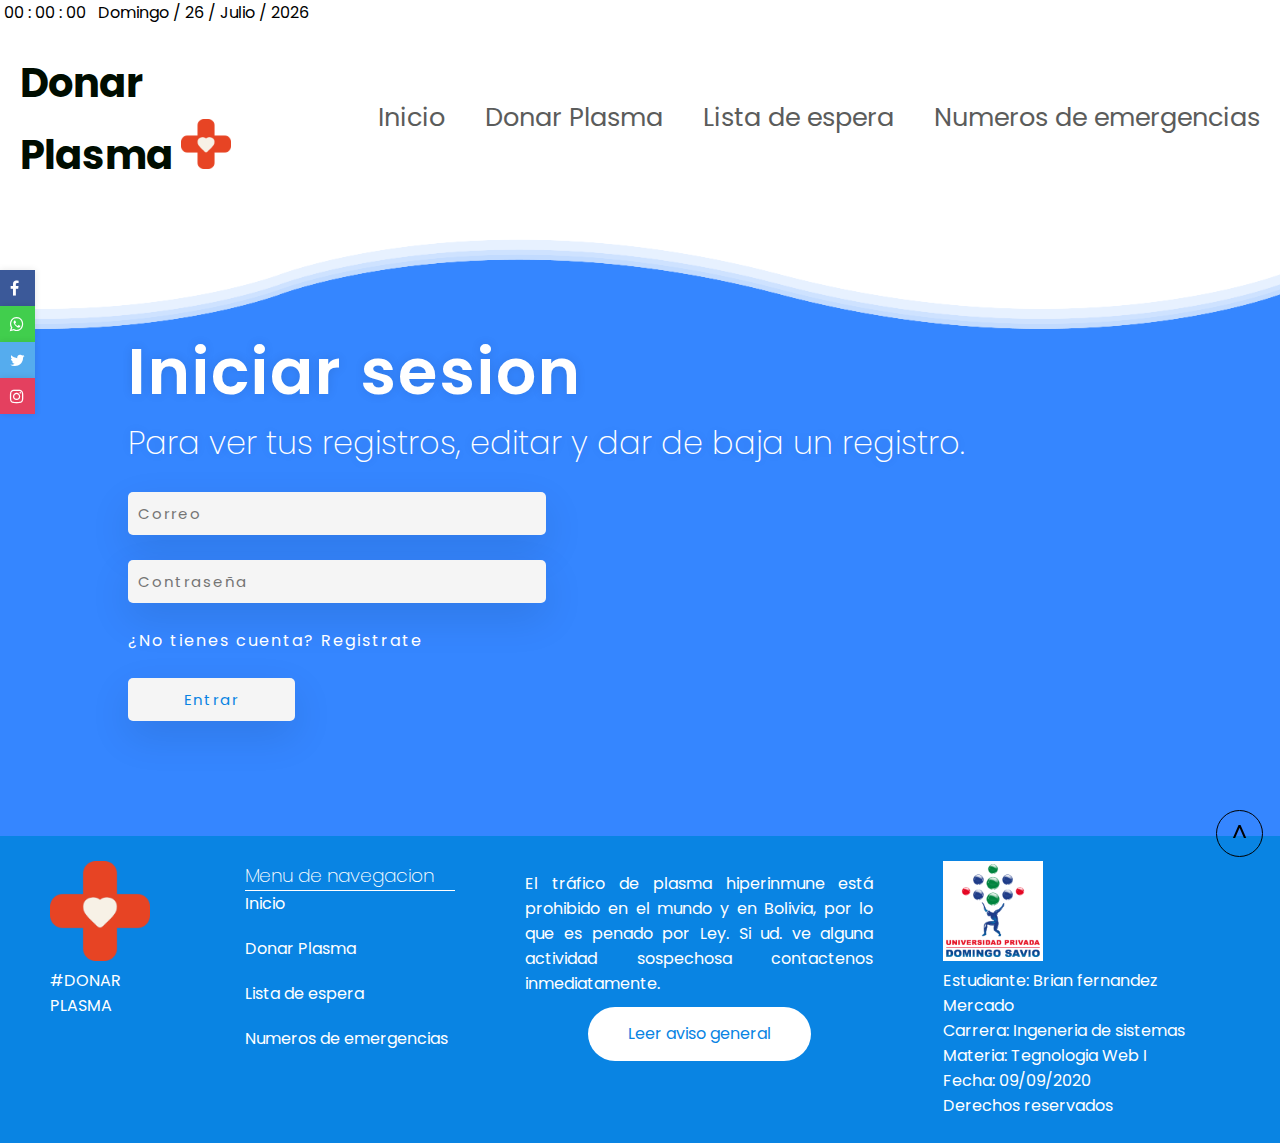
<file: ProyectoFinal/enlaces/Login/Login.html>
<!DOCTYPE html>
<html lang="en">

<head>
    <meta charset="UTF-8">
    <meta name="viewport" content="width=device-width, initial-scale=1.0">
    <link rel="shortcut icon" href="../img/b7216b596768a00970f08dbbd187f038.png" type="image/x-icon">
    <title>Inicio de sesion</title>
    <link rel="stylesheet" href="login.css">
    <link rel="stylesheet" href="https://stackpath.bootstrapcdn.com/font-awesome/4.7.0/css/font-awesome.min.css"
        integrity="sha384-wvfXpqpZZVQGK6TAh5PVlGOfQNHSoD2xbE+QkPxCAFlNEevoEH3Sl0sibVcOQVnN" crossorigin="anonymous">
    <link rel="stylesheet" href="media.css">
</head>

<body>
    <div id="logo1"></div>
    <a href="#logo1" class="buttomtop"> ^ </a>

    <div class="contenedor-tiempo"> <span id="horas">00</span> : <span id="minutos">00</span> : <span
            id="segundos">00</span>
         
        <script src="Time.js"></script>
    </div>
    <section class="sec">


        <header>
            <a href="../../index.html" class="logo"> <strong style="font-size: 40px;"> Donar Plasma </strong>
                <img style="width:50px;" src="../img/b7216b596768a00970f08dbbd187f038.png" alt=""></a>
            <div class="toggleMenu" onclick="menuToogle()"></div>



            <ul class="navigation">
                <li><a class="active1" href="../../index.html">Inicio</a></li>


                <li><a href="../Registro/registro.html">Donar Plasma</a></li>
                <li><a href="../Listadeespera/Lista.html">Lista de espera</a></li>
                <li><a href="../numero/numero.html">Numeros de emergencias</a></li>

            </ul>
        </header>

    </section>

    <section class="section2">
        <div class="weave weave1"></div>
        <div class="weave weave2"></div>
        <div class="weave weave3"></div>
        <div class="weave weave4"></div>



        <div class="container">
            <h1 class="titulo"> <span>Iniciar sesion</span> <br> Para ver tus registros, editar y dar de baja un
                registro.</h1>
            <br>


            <form action="">
                <input type="email" placeholder="Correo">
                <br>
                <br>
                <input type="password" placeholder="Contraseña">
                <br>
                
                <br>
                <a href="../Registro/registro.html">¿No tienes cuenta? Registrate</a>

                <br>
                <br>
                <input type="submit" value="Entrar">
            </form>

        </div>



        <br>


    </section>


    <div class="redes-sociales">

        <a href=""> <span class="fa fa-facebook" aria-hidden="true"></span></a>
        <a href=""> <span class="fa fa-whatsapp" aria-hidden="true"></span></a>
        <a href=""> <span class="fa fa-twitter" aria-hidden="true"></span></a>
        <a href=""> <span class="fa fa-instagram" aria-hidden="true"></span></a>

    </div>



    <script>
        function menuToogle() {
            const menuToogle = document.querySelector('.toggleMenu');
            const navigation = document.querySelector('.navigation');
            menuToogle.classList.toggle('active');
            navigation.classList.toggle('active');
        }

        function vervideo() {
            const trailer = document.querySelector(".trailer");
            trailer.classList.toggle("active");

        }




    </script>
    <footer>
        <div class="row">
            <div class="col-1">
                <img style="width:100px;" src="../img/b7216b596768a00970f08dbbd187f038.png" alt="">
                <p>#DONAR PLASMA</p>
            </div>
            <div class="col-2">


                <h3>Menu de navegacion</h3>
                <ul class="navigation">


                    <li><a href="../../index.html">Inicio</a></li>


                    <li><a href="../Registro/registro.html">Donar Plasma</a></li>
                    <li><a href="../Listadeespera/Lista.html">Lista de espera</a></li>
                    <li><a href="../numero/numero.html">Numeros de emergencias</a></li>

                </ul>
            </div>
            <div class="col-3">


                <p>
                    El tráfico de plasma hiperinmune está prohibido en el mundo y en Bolivia, por lo que es penado por
                    Ley.
                    Si ud. ve alguna actividad sospechosa contactenos inmediatamente.
                </p>
                <br>
                <div class="botones-registro">
                    <a href="../Aviso/aviso.html">Leer aviso general</a>
                </div>
            </div>
            <div class="col-4">
                <a href="https://portal.upds.edu.bo/index/"><img src="../img/logo_upds.png" alt=""></a>
                <p>Estudiante: Brian fernandez Mercado <br>
                    Carrera: Ingeneria de sistemas <br>
                    Materia: Tegnologia Web I <br>
                    Fecha: 09/09/2020 <br>
                    Derechos reservados </p>
            </div>
        </div>
    </footer>
</body>

</html>
</file>
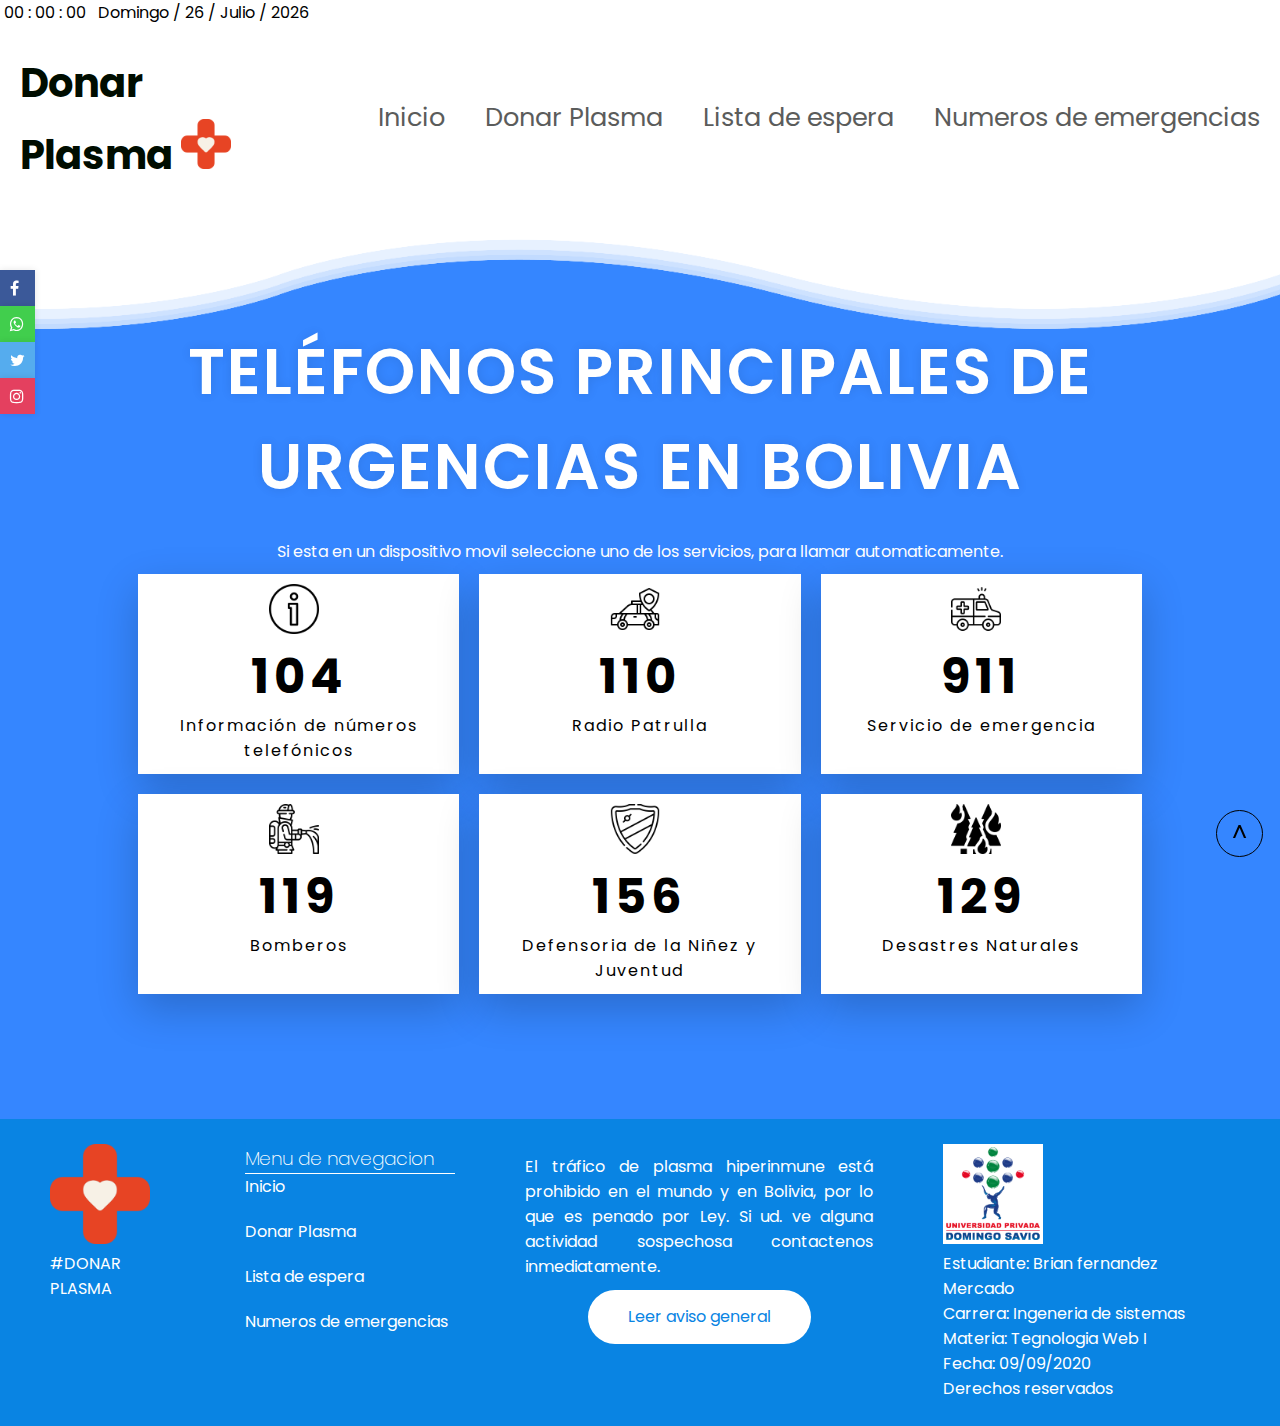
<file: ProyectoFinal/enlaces/numero/numero.html>
<!DOCTYPE html>
<html lang="en">

<head>
    <meta charset="UTF-8">
    <meta name="viewport" content="width=device-width, initial-scale=1.0">
    <title>Lista</title>
    <link rel="stylesheet" href="numero.css">
    <link rel="stylesheet" href="medianumero.css">
    <link rel="stylesheet" href="https://stackpath.bootstrapcdn.com/font-awesome/4.7.0/css/font-awesome.min.css"
        integrity="sha384-wvfXpqpZZVQGK6TAh5PVlGOfQNHSoD2xbE+QkPxCAFlNEevoEH3Sl0sibVcOQVnN" crossorigin="anonymous">
    <link rel="shortcut icon" href="../img/b7216b596768a00970f08dbbd187f038.png" type="image/x-icon">

</head>

<body>
<div id="logo1"></div>
    <a href="#logo1" class="buttomtop"> ^ </a>

    <div class="contenedor-tiempo"> <span id="horas">00</span> : <span id="minutos">00</span> : <span
            id="segundos">00</span>
         
        <script src="Time.js"></script>
    </div>
    <section class="sec">


        <header>
            <a  href="../../index.html" class="logo"> <strong style="font-size: 40px;"> Donar Plasma </strong>
                <img style="width:50px;" src="../img/b7216b596768a00970f08dbbd187f038.png" alt=""></a>
            <div class="toggleMenu" onclick="menuToogle()"></div>



            <ul class="navigation">
                <li><a class="active1" href="../../index.html">Inicio</a></li>


                <li><a href="../Registro/registro.html">Donar Plasma</a></li>
                <li><a href="../Listadeespera/Lista.html">Lista de espera</a></li>
                <li><a href="../numero/numero.html">Numeros de emergencias</a></li>

            </ul>
        </header>

    </section>

    <section class="section2">
        <div class="weave weave1"></div>
        <div class="weave weave2"></div>
        <div class="weave weave3"></div>
        <div class="weave weave4"></div>



        <div class="container">
            <h1 class="titulo"> <span>TELÉFONOS PRINCIPALES DE URGENCIAS EN BOLIVIA</span></h1>
            <br>

            <p style="text-align: center; color: white;">Si esta en un dispositivo movil seleccione uno de los servicios, para llamar
                automaticamente.</p>

            <div class="row1">
                <div class="col-1">
                    <a href="tel:104">
                    <div class="card">
                        <div class="card-img">
                            <img src="img/informacion.png" alt="">
                        </div>
                       
                            <h1>104</h1>
                        
                        
                            <p>Información de números telefónicos</p>
                        
                    </div>
                    </a>
                </div>
                <div class="col-1">
                    <a href="tel:110">
                    <div class="card">
                        <div class="card-img">
                            <img src="img/patrulla.png" alt="">
                        </div>
                        <div class="numero">
                            <h1>110</h1>
                        </div>
                        <div class="parrafo">
                            <p>Radio Patrulla</p>
                        </div>
                    </div>
                </a>
                </div>
                <div class="col-1">
                    <a href="tel:911">
                    <div class="card">
                        <div class="card-img">
                            <img src="img/ambulancia.png" alt="">
                        </div>
                        <div class="numero">
                            <h1>911</h1>
                        </div>
                        <div class="parrafo">
                            <p>Servicio de emergencia</p>
                        </div>
                    </div>
                    </a>
                </div>
            </div>

            <!-- Row 2-->
            <div class="row1">
                <div class="col-1">
                    <a href="tel:119">
                    <div class="card">
                        <div class="card-img">
                            <img src="img/bombero.png" alt="">
                        </div>
                       
                            <h1>119</h1>
                        
                        
                            <p>Bomberos</p>
                        
                    </div>
                    </a>
                </div>
                <div class="col-1">
                    <a href="tel:156">
                    <div class="card">
                        <div class="card-img">
                            <img src="img/defensor.png" alt="">
                        </div>
                        <div class="numero">
                            <h1>156</h1>
                        </div>
                        <div class="parrafo">
                            <p>Defensoria de la Niñez y Juventud</p>
                        </div>
                    </div>
                </a>
                </div>
                <div class="col-1">
                    <a href="tel:129">
                    <div class="card">
                        <div class="card-img">
                            <img src="img/ardiente.png" alt="">
                        </div>
                        <div class="numero">
                            <h1>129</h1>
                        </div>
                        <div class="parrafo">
                            <p>Desastres Naturales</p>
                        </div>
                    </div>
                    </a>
                </div>
            </div>

        </div>



        <br>


    </section>


    <div class="redes-sociales">

        <a href=""> <span class="fa fa-facebook" aria-hidden="true"></span></a>
        <a href=""> <span class="fa fa-whatsapp" aria-hidden="true"></span></a>
        <a href=""> <span class="fa fa-twitter" aria-hidden="true"></span></a>
        <a href=""> <span class="fa fa-instagram" aria-hidden="true"></span></a>

    </div>



    <script>
        function menuToogle() {
            const menuToogle = document.querySelector('.toggleMenu');
            const navigation = document.querySelector('.navigation');
            menuToogle.classList.toggle('active');
            navigation.classList.toggle('active');
        }

        function vervideo() {
            const trailer = document.querySelector(".trailer");
            trailer.classList.toggle("active");

        }




    </script>
    <footer>
        <div class="row">
            <div class="col-1">
                <img style="width:100px;" src="../img/b7216b596768a00970f08dbbd187f038.png" alt="">
                <p>#DONAR PLASMA</p>
            </div>
            <div class="col-2">


                <h3>Menu de navegacion</h3>
                <ul class="navigation">


                    <li><a href="../../index.html">Inicio</a></li>


                    <li><a href="../Registro/registro.html">Donar Plasma</a></li>
                    <li><a href="../Listadeespera/Lista.html">Lista de espera</a></li>
                    <li><a href="../numero/numero.html">Numeros de emergencias</a></li>

                </ul>
            </div>
            <div class="col-3">


                <p>
                    El tráfico de plasma hiperinmune está prohibido en el mundo y en Bolivia, por lo que es penado por
                    Ley.
                    Si ud. ve alguna actividad sospechosa contactenos inmediatamente.
                </p>
                <br>
                <div class="botones-registro">
                    <a href="../Aviso/aviso.html">Leer aviso general</a>
                </div>
            </div>
            <div class="col-4">
                <a href="https://portal.upds.edu.bo/index/"><img src="../img/logo_upds.png" alt=""></a>
                <p>Estudiante: Brian fernandez Mercado <br>
                    Carrera: Ingeneria de sistemas <br>
                    Materia: Tegnologia Web I <br>
                    Fecha: 09/09/2020 <br>
                    Derechos reservados </p>
            </div>
        </div>
    </footer>
</body>
</file>
<file: css/main.css>
/* Tecnologia Web- Plantilla CSS del portal de asignación */
/* Puede usar #HEX o nombres de colores */
/* * es un comodín que se refiere a todos los elementos. */

/* { margin: 0; box-sizing: border-box; } */

body { 
    font-size: 16px; 
    line-height: 32px;
    font-family:Ubuntu,sans-serif;
    color:#381043;
}

h1 {
    font-size: 2rem;
    color:#381043;
}

h2 {
    font-size: 1.5rem;
    text-align: center;
    border-bottom: 2px solid #bbb;
}

header, main, footer {
    margin: 1.25rem auto;
    padding: .5rem;
    max-width: 600px;
    box-shadow: 0 5px 11px rgb(0,0,0,0.6);
}

header, footer, footer a {
    text-align: center;
    background-color:#2196f3;
    color: whitesmoke;
}

header img {
    width: 150px;
    height: auto;
    float: right;
}

footer {
    font-size: 0.75rem;
    box-shadow: 0 5px 11px rgb(0,0,0,0.6);
    
}

.o:hover{
color: white;

text-decoration: none;
transition: .5s;
background: rgb(99, 167, 230);
padding: 3px;

}
</file>
<file: Asignacion/asignacion5/style.css>
@import url('https://fonts.googleapis.com/css2?family=Poppins:wght@200;400;800&display=swap');

body::-webkit-scrollbar
{
    background-color: white;
    width: 0px;
}





*
{
margin: 0;
padding: 0;
box-sizing: border-box;
font-family: 'Poppins', sans-serif;

}
body
{
    padding: 0;
    margin: 0;
    background-image: url(img/mom-4031411_1920.jpg);
    background-size: cover;
    background-repeat: no-repeat;
}
header{
    z-index: 1000;
    background: #ffffff94;
    text-align: center;
    width: auto;
    margin: 20px;
    padding: 10px;
    box-shadow: 0px 14px 40px rgba(0,0,0,0.1);
}
section
{
    position: relative;
    display: flex;
    /* margin: 20px; */
    padding: 50px;
    justify-content: center;
}
article{
    background: #ffffff94;
    ;
    padding: 25px;
    box-shadow: 0px 14px 40px rgba(0,0,0,0.1);
    margin: 20px;
}
h2{
    text-align: center;
    margin-bottom:20px ;
}
p
{
    letter-spacing: 1px;
    font-weight: 400;
    color: #444443;
}
ul{
    list-style: inside;
}

article:hover
{
    animation: 1s ease forwards cajita;
}
@keyframes cajita
{
    0%
    {
        transform: translateY(0px);
    }
    100%
    {
        transform: translateY(-10px);
        background: white;
    }
}

@media screen and (max-width: 800px)
{
    section
    {
        display: block;
    } 
}
</file>
<file: botones/botones.css>
@import url('https://fonts.googleapis.com/css2?family=Poppins:wght@200&display=swap');

*{
    font-family: 'Poppins', sans-serif;
}


div{
    margin: 30px 0px;
}



.btn
{
    margin:0 10px ;
    
    
    cursor: pointer;
    
    padding: 15px 20px;
    color: black;
    border: 1px solid black;
    
    background-color: #ffffff;
    text-decoration: none;
    
   
}
.btn:hover
{
    background: black;
    color: white;
}
.btn .small
{
    font-size: 1em;
}

.small 
{
    font-size:14px ;
    padding: 10px 15px;
}
.medium 
{
    font-size: 16px;
    padding: 15px 20px;
}
.big 
{
    font-size: 18px;
    padding: 20px 25px;
}
.extra-big
{
    font-size: 20px;
    padding: 25px 30px;
}

.azul 
{
    border: 1px solid #0984e3;
    color: 0984e3;

}
.azul:hover
{
    color: white;
    background: #0984e3;
}
.verde
{
    border: 1px solid #09e34a;
    color: #09e34a ;
}
.verde:hover
{
    color: white;
    background: #09e34a;
}
.naranja
{
    border: 1px solid #e36b09;
    color: #e36b09 ;
}
.naranja:hover
{
    color: white;
    background: #e36b09;
}
.border-radius
{
    border-radius: 50px;
}
</file>
<file: ProyectoFinal/enlaces/Aviso/style.css>
@import url('https://fonts.googleapis.com/css2?family=Poppins:wght@200;400;800&display=swap');

body::-webkit-scrollbar
{
    background-color: white;
    width: 5px;
}
body::-webkit-scrollbar-thumb
{
    background-color: #3586ff;
    color:#3586ff;
    
}
*::selection {
    background: black;
    color: white;
    
}

a { -webkit-tap-highlight-color: rgba(0,0,0,0); }


*
{
margin: 0;
padding: 0;
box-sizing: border-box;
font-family: 'Poppins', sans-serif;

}

/* -- seccion del header  */

.buttomtop {
    border: 1px solid black;
    padding: 5px 15px;
    font-size: 1.5em;
    position: fixed;
    z-index: 1;
    display: block;
    justify-content: flex-start;
    text-decoration: none;
    font-family: 'Poppins';
    border-radius: 50px;
    color: black;
    left: 95%;
    top:90%;
}
.buttomtop:hover{
    background: black;
    color: white;
    transition: 0.5s;
}


section{
    position: relative;
    width: 100%;
    
    
    display: flex;
    justify-content: space-between;
    align-items: center;
   
    transition: 0.5s;
    top: 0;
}
header
{
    position: static;
    top: 0;
    left: 0;
    width: 100%;
    padding: 20px 20px;
    display: flex;
    justify-content: space-between;
    align-items: center;
}
header .logo
{
    position: relative;
    max-width: 220px;
    text-decoration: none;
    color: #000d00;
    font-size: 3em;
    font-weight: 400;
}
header ul{
    position: relative;
    display: flex;
}
header ul li{
    list-style: none;
}
header ul li a
{
    display: inline-block;
    color: #5b5c5b;
    font-weight: 400;
    margin-left:40px;
    text-decoration: none;
    font-size: 1.6em;

}
header ul li a:hover
{
    color: #000000;
    
}


.toggleMenu
{
    position: relative;
    width: 40px;
    height: 40px;
    background-image: url(../img/entrar1.png);
    background-position: center;
    background-size: 30px;
    background-repeat: no-repeat;
    z-index: 2;
    cursor: pointer;
    visibility: hidden;
    opacity: 0;

}
.toggleMenu.active
{
    background-image: url(../img/salir1.png);
    background-position: center;
    background-size: 25px;
    background-repeat: no-repeat;
    

}
.navigation.active{
    visibility: visible;
    opacity:1 ;
    
}



/* - FIN DEL CODIGO HEADER - */

.section2
{
    position: relative;
    width: 100%;
    height: 85%;
    background: #3586ff;
    overflow: hidden;
    top:35%;
}
.section2 .weave
{
position: absolute;

left: 0;
width: 100%;
height: 100px;
background: url(../img/wave.png);
background-size: 1000px 100px;
transform: rotate(180deg);

}

.section2 .weave.weave1
{
    animation: animate 30s linear infinite;
    z-index: 1000;
    opacity:1 ;
    animation-delay: 0s;
    top: 0;
}
.section2 .weave.weave2
{
    animation: animate2 15s linear infinite;
    z-index: 999;
    opacity:0.5 ;
    animation-delay: -5s;
    top: 10px;
}
.section2 .weave.weave3
{
    animation: animate 30s linear infinite;
    z-index: 998;
    opacity:0.2 ;
    animation-delay: -2s;
    top: 15px;
}
.section2 .weave.weave4
{
    animation: animate2 5s linear infinite;
    z-index: 997;
    opacity:0.7 ;
    animation-delay: -5s;
    top: 20px;
}

/* */

@keyframes animate
{
    0%
    {
        background-position-x:0 ;
    }
    100%
    {
        background-position-x: 1000px;
    }
}
@keyframes animate2
{
    0%
    {
        background-position-x:0 ;
    }
    100%
    {
        background-position-x: -1000px;
    }
}






.container {
    margin: 115px 10%;
}


.container .titulo
{
font-weight: 200;
font-size: 2em;
color: white;
text-shadow: 0px 0px 11px rgb(0,0,0,0.1);
text-align: initial;
width: 100%;


}
.container span 
{
font-weight: 600;
letter-spacing: 2px;
font-size: 2em;
}

.botones-registro
{
text-align: center;
}
.botones-registro a 
{
border-radius: 50px;
padding-top: 15px;
padding-right: 40px;
padding-bottom: 16px;
padding-left: 40px;
fill: #0984e3;
color: #0984e3;
background-color: #ffffff;
text-decoration: none;

}
.botones-registro a:hover
{
color: #0984e3;
background-color: rgba(255,255,255,0.84);
}


/* -Fin del codigo de seccion 2- */




/* Redes sociales*/


.redes-sociales
{
    display: grid;
    position: fixed;
    z-index: 10000;
    top:30%;
}

.redes-sociales a

{
    text-decoration: none;
   
}

.redes-sociales a:nth-child(1) span
{
    background-color: #3b5999;
    box-shadow: 0 0 7px rgb(0,0,0,0.1);

    width: 35px;
    padding: 10px;
    color: white;

}

.redes-sociales a:nth-child(1) :hover
{
    animation: 0.5s redes forwards;
}
.redes-sociales a:nth-child(2) span
{
    background-color: #41ce4d;
    box-shadow: 0 0 7px rgb(0,0,0,0.1);
    width: 35px;
    padding: 10px;
    color: white;
}
.redes-sociales a:nth-child(2) :hover
{
    animation: 0.5s redes forwards;
}
.redes-sociales a:nth-child(3) span
{
    background-color: #55acee;
    box-shadow: 0 0 7px rgb(0,0,0,0.1);
    width: 35px;
    padding: 10px;
    color: white;
}
.redes-sociales a:nth-child(3) :hover
{
    animation: 0.5s redes forwards;
}
.redes-sociales a:nth-child(4) span
{
    background-color: #e4405f;
    box-shadow: 0 0 7px rgb(0,0,0,0.1);
    width: 35px;
    padding: 10px;
    color: white;
}
.redes-sociales a:nth-child(4) :hover
{
    animation: 0.5s redes forwards ease;
}

@keyframes redes 
{
    0%
    {
        width: 30px;
    }
    100%
    {
        width: 40px;
    }
}
/*  fin de redes sosciales*/ 


/* foooter  */

footer{
    position: relative;
    
    background-color:#0984e3 ;
    width: 100%;
    padding: 20px;
}
footer p 
{
    color: white;

}
footer .row 
{
    display: flex;
}
footer .col-1,.col-2, .col-3,.col-4
{
    margin: 5px 30px  5px  30px;
}

footer ul{
    position: relative;
   
}
footer ul li{
    list-style: none;
}
footer ul li a
{
    display: inline-block;
    color: white;
    font-weight: 400;
    margin-bottom:20px;
    text-decoration: none;
    font-size: 1em;

}
footer .col-2 h3 
{
    color: white;
    font-weight: 200;
    border-bottom: 1px solid white;
    width: 210px;
}

footer ul li a:hover
{
    color:black;

}

footer .col-3 
{
    width: 30%;
    padding: 10px;
}
footer .col-3 p 
{
    width: 100%;
    text-align: justify;
}
footer .col-3 .botones-registro {
    text-align: center;
    width: 100%;
    
}
footer .col-4 img 
{
    background-color :white;
    width: 100px;
  
}


/* fin de footer*/

/* botones form*/
form a 
{
    color: white;
    text-decoration: none;
    font-weight: 400;
    letter-spacing: 2px;
}
form a:hover
{
    color: black;
    text-decoration: none;
    font-weight: 400;
    letter-spacing: 2px;
}
input
{
    padding: 10px;
    width: 50%;
    font-size: 15px;
    border: none;
    outline: none;
    letter-spacing: 2px;
    background: #f5f5f5;
    border-radius: 5px;
    box-shadow: 0px 15px 40px rgba(0,0,0,0.1);
}
input[type=submit]
{
   color: #0984e3;
   width: 20%;
   cursor: pointer;

}
input[type=submit]:hover
{
    background: #55acee;
   color: white;
   transition-duration: 0.5s;
   
}
/* fin */

.contenedor
{
    padding: 15px;
    background: white;
    box-shadow: 0px 15px 40px rgba(0,0,0,0.2);
    text-align: justify;
}
</file>
<file: ProyectoFinal/enlaces/Aviso/media.css>
@media screen and (max-width: 420px)
{
    .section4 .row .col-1 {
        width: auto;
        margin: 0px 50px !important;
    }
    .section4 .row .col-2 {
        width: auto;
        margin: 0px 50px !important;
    }
    .section4 .row .col-3 {
        width: auto;
        margin: 0px 50px !important;
    }
    .section4 .row .col-4 {
        width: auto;
        margin: 0px 50px !important;
    }
    .section4 .row .col-5 {
        width: auto;
        margin: 0px 50px !important;
    }
    .section4 .row .col-6 {
        width: auto;
        margin: 0px 50px !important;
    }

    .botones-registro a {
        border-radius: 50px;
        padding-top: 15px;
        padding-right: 20px;
        padding-bottom: 16px;
        padding-left: 20px;
        fill: #0984e3;
        color: #0984e3;
        background-color: #ffffff;
        text-decoration: none;
    }

    .buttomtop
    {
        left: 85% !important;
    }


    .galeria-videos .row 
    {
        display: block;
    }
    .galeria-videos .row .col-1
    {
        padding: 0px 10px;
        width: 100%;
    }
    .galeria-videos .row .col-2
    {
        margin: 0px;
        padding: 5px 5px;
        width: 100%;
    }

    .section4 .titulo-centralizado h1 {
        font-weight: 400;
        font-size: 20px;
        margin: 20px;
    }

    input
{
    padding: 10px;
    width: 100%;
    font-size: 15px;
    border: none;
    outline: none;
    letter-spacing: 2px;
    background: #f5f5f5;
    border-radius: 5px;
    box-shadow: 0px 15px 40px rgba(0,0,0,0.1);
}
input[type=submit]
{
   color: #0984e3;
   width: 50%;

}
input[type=submit]:hover
{
    background: #55acee;
   color: white;
   
   
}

.contenedor-tiempo
{
    text-align: center;
    display: flex;
    position: fixed;
    background-color: white;
    z-index: 100000;
    width: 100%;
    border-radius: 0px 0px 30px 30px;
    padding: 5px;
    justify-content: center;
    
}
}









@media screen and (max-width: 800px) {

    .buttomtop
    {
        left: 90%;
    }
    header
    {
      padding: 20px 40px;
      z-index: 10000;
    }
    .toggleMenu.active
    {
    
      position: fixed;
      top: 40px;
      left: 40px;
    }
  
   
      header .logo
      {
        position: relative;
        max-width: 60px;
      }
      header ul 
      {
        position: fixed;
        top: 0;
        left: 0;
        width: 100%;
        height: 100%;
        background: #fff;
        z-index: 1;
        flex-direction: column;
        
        justify-content: center;
        transition: 0.2s;
        visibility: hidden;
        opacity: 0;
        text-align: initial;
        padding: 135px;
    }
  
   
  
    header ul li a 
    {
      display: inline-block;
      font-weight: 400;
      margin-left: 0;
      text-decoration: none;
      font-size: 2em;
      margin: 10px 0px;
  
          }
    header ul li a:hover
    {
      color:#081538
    }
    .toggleMenu
    {
      visibility: visible;
      opacity: 1;
    }
  
  
    .container span {
      
        letter-spacing: 2px;
        font-size: 1.5em;
    }
    .container .titulo
    
    {
        font-size: 1.5em;
    }
    .section3 .row{
        display: block;
    }

    .section3 .row .col-2 {
        width: 100%;
        
        margin: 10px 10px 10px 10px;
    }
    .section4 .row {
        width: 100%;
        display: block;
        flex-wrap: wrap;
        justify-content: space-between;
        align-content: center;
        align-items: center;
    }
    .section4 .row .col-1 {
        width: auto;
    margin: 0px 120px;
    }
    .section4 .row .col-2 {
        width: auto;
    margin: 0px 120px;
    }
    .section4 .row .col-3 {
        width: auto;
    margin: 0px 120px;
    }
    .section4 .row .col-4 {
        width: auto;
    margin: 0px 120px;
    }
    .section4 .row .col-5 {
        width: auto;
    margin: 0px 120px;
    }
    .section4 .row .col-6 {
        width: auto;
    margin: 0px 120px;
    }

    .section5 {
        
        display: block;
    }
    .tittle2 {
        position: relative;
        display: flow-root;
    }

    .tittle2 .caja1,.caja2 {
        width: 100%;
        background: #fff;
        padding: 10px;
       margin: 0px;
        box-shadow: 0px 5px 11px rgb(0,0,0,.5);
    }
    .tittle2 .boliviaimg {
        align-content: center;
        width: 100%;
        height: 400px;
    }

    .banner .imagen2 {
        width: 100%;
        height: 200px;
    }

    .tittle2 .caja2 {
        width: 100%;
        background: #fff;
        padding: 10px;
       margin: 0px;
        box-shadow: 0px 5px 11px rgb(0,0,0,.5);
    }
   


    .tittle2 .caja2 .botones {
        display: grid;
        padding: 0px;
        align-content: center;
        align-items: center;
        

        margin: 0px 0px 0px 0px;
    }


    .tittle2 .caja2 button 
    {
        margin:0px 0px 10px 0px;
        width: 100%;
        font-size: 1.5em;
    }



    .galeria-videos .row 
    {
        display: block;
    }
    .galeria-videos .row .col-1
    {

        width: 100%;
    }
    .galeria-videos .row .col-2
    {
        margin: 0px;
        width: 100%;
    }


    .galeria .row {
        display: block;
        box-shadow: 0px 0px 4px rgb(0,0,0,.5);
    }



    .galeria .row .col-1 {
        padding: 0px;
        margin: 0px;
        width: 100%;
    }
    .galeria .row .col-2 {
        padding: 0px;
        margin: 0px;
        width: 100%;
    }
    .galeria .row .col-3 {
        padding: 0px;
        margin: 0px;
        width: 100%;
    }
    .galeria .row .col-4 {
        padding: 0px;
        margin: 0px;
        width: 100%;
    }

    footer .row {
        display: block;
        margin: 0px;
    }

    footer .row .col-1 {
        margin: 5px 30px 10px 0px;
        width: 100%;
    }
    footer .row .col-2 {
        margin: 5px 30px 10px 0px;
        width: 100%;
    }
    footer .row .col-3 {
        margin: 5px 30px 10px 0px;
        width: 100%;
    }
    footer .row .col-4 {
        margin: 5px 30px 10px 0px;
        width: 100%;
    }
  
  

    .trailer video
    {
        width: 100%;
    position: absolute;
    top: 100px;
    left: 0;
    }
  
    .redes-sociales
    {
        top: 40%;
    }

    input
{
    padding: 10px;
    width: 100%;
    font-size: 15px;
    border: none;
    outline: none;
    letter-spacing: 2px;
    background: #f5f5f5;
    border-radius: 5px;
    box-shadow: 0px 15px 40px rgba(0,0,0,0.1);
}
input[type=submit]
{
   color: #0984e3;
   width: 100%;

}
input[type=submit]:hover
{
    background: #55acee;
   color: white;
   
   
}

}
</file>
<file: ProyectoFinal/enlaces/Listadeespera/lista.css>
@import url('https://fonts.googleapis.com/css2?family=Poppins:wght@200;400;800&display=swap');

body::-webkit-scrollbar
{
    background-color: white;
    width: 5px;
}
body::-webkit-scrollbar-thumb
{
    background-color: #3586ff;
    color:#3586ff;
    
}

*::selection {
    background: black;
    color: white;
    
}

a { -webkit-tap-highlight-color: rgba(0,0,0,0); }

*
{
margin: 0;
padding: 0;
box-sizing: border-box;
font-family: 'Poppins', sans-serif;

}

/* -- seccion del header  */

.buttomtop {
    border: 1px solid black;
    padding: 5px 15px;
    font-size: 1.5em;
    position: fixed;
    z-index: 1;
    display: block;
    justify-content: flex-start;
    text-decoration: none;
    font-family: 'Poppins';
    border-radius: 50px;
    color: black;
    left: 95%;
    top:90%;
}
.buttomtop:hover{
    background: black;
    color: white;
    transition: 0.5s;
}


section{
    position: relative;
    width: 100%;
    
    
    display: flex;
    justify-content: space-between;
    align-items: center;
   
    transition: 0.5s;
    top: 0;
}
header
{
    position: static;
    top: 0;
    left: 0;
    width: 100%;
    padding: 20px 20px;
    display: flex;
    justify-content: space-between;
    align-items: center;
}
header .logo
{
    position: relative;
    max-width: 220px;
    text-decoration: none;
    color: #000d00;
    font-size: 3em;
    font-weight: 400;
}
header ul{
    position: relative;
    display: flex;
}
header ul li{
    list-style: none;
}
header ul li a
{
    display: inline-block;
    color: #5b5c5b;
    font-weight: 400;
    margin-left:40px;
    text-decoration: none;
    font-size: 1.6em;

}
header ul li a:hover
{
    color: #000000;
    
}


.toggleMenu
{
    position: relative;
    width: 40px;
    height: 40px;
    background-image: url(../img/entrar1.png);
    background-position: center;
    background-size: 30px;
    background-repeat: no-repeat;
    z-index: 2;
    cursor: pointer;
    visibility: hidden;
    opacity: 0;

}
.toggleMenu.active
{
    background-image: url(../img/salir1.png);
    background-position: center;
    background-size: 25px;
    background-repeat: no-repeat;
    

}
.navigation.active{
    visibility: visible;
    opacity:1 ;
    
}



/* - FIN DEL CODIGO HEADER - */

.section2
{
    position: relative;
    width: 100%;
    height: 85%;
    background: #3586ff;
    overflow: hidden;
    top:35%;
}
.section2 .weave
{
position: absolute;

left: 0;
width: 100%;
height: 100px;
background: url(../img/wave.png);
background-size: 1000px 100px;
transform: rotate(180deg);

}

.section2 .weave.weave1
{
    animation: animate 30s linear infinite;
    z-index: 1000;
    opacity:1 ;
    animation-delay: 0s;
    top: 0;
}
.section2 .weave.weave2
{
    animation: animate2 15s linear infinite;
    z-index: 999;
    opacity:0.5 ;
    animation-delay: -5s;
    top: 10px;
}
.section2 .weave.weave3
{
    animation: animate 30s linear infinite;
    z-index: 998;
    opacity:0.2 ;
    animation-delay: -2s;
    top: 15px;
}
.section2 .weave.weave4
{
    animation: animate2 5s linear infinite;
    z-index: 997;
    opacity:0.7 ;
    animation-delay: -5s;
    top: 20px;
}

/* */

@keyframes animate
{
    0%
    {
        background-position-x:0 ;
    }
    100%
    {
        background-position-x: 1000px;
    }
}
@keyframes animate2
{
    0%
    {
        background-position-x:0 ;
    }
    100%
    {
        background-position-x: -1000px;
    }
}






.container {
    margin: 115px 10%;
    width: 100%;
}


.container .titulo 
{
font-weight: 400;
font-size: 1em;
color: white;
text-shadow: 0px 0px 11px rgb(0,0,0,0.1);
text-align: justify;
width: 100%;


}
.container span 
{
font-weight: 600;
letter-spacing: 2px;
font-size: 3em;
}

.botones-registro
{
text-align: center;

margin: 10px;
}
.botones-registro a 
{
border-radius: 50px;
padding-top: 15px;
padding-right: 40px;
padding-bottom: 16px;
padding-left: 40px;
fill: #0984e3;
color: #0984e3;
background-color: #ffffff;
text-decoration: none;
cursor: pointer;

}
.botones-registro a:hover
{
color: #0984e3;
background-color: rgba(255,255,255,0.84);
}


/* -Fin del codigo de seccion 2- */



/* Redes sociales*/


.redes-sociales
{
    display: grid;
    position: fixed;
    z-index: 10000;
    top:30%;
}

.redes-sociales a

{
    text-decoration: none;
   
}

.redes-sociales a:nth-child(1) span
{
    background-color: #3b5999;
    box-shadow: 0 0 7px rgb(0,0,0,0.1);

    width: 35px;
    padding: 10px;
    color: white;

}

.redes-sociales a:nth-child(1) :hover
{
    animation: 0.5s redes forwards;
}
.redes-sociales a:nth-child(2) span
{
    background-color: #41ce4d;
    box-shadow: 0 0 7px rgb(0,0,0,0.1);
    width: 35px;
    padding: 10px;
    color: white;
}
.redes-sociales a:nth-child(2) :hover
{
    animation: 0.5s redes forwards;
}
.redes-sociales a:nth-child(3) span
{
    background-color: #55acee;
    box-shadow: 0 0 7px rgb(0,0,0,0.1);
    width: 35px;
    padding: 10px;
    color: white;
}
.redes-sociales a:nth-child(3) :hover
{
    animation: 0.5s redes forwards;
}
.redes-sociales a:nth-child(4) span
{
    background-color: #e4405f;
    box-shadow: 0 0 7px rgb(0,0,0,0.1);
    width: 35px;
    padding: 10px;
    color: white;
}
.redes-sociales a:nth-child(4) :hover
{
    animation: 0.5s redes forwards ease;
}

@keyframes redes 
{
    0%
    {
        width: 30px;
    }
    100%
    {
        width: 40px;
    }
}
/*  fin de redes sosciales*/ 

/* foooter  */

footer{
    position: relative;
    
    background-color:#0984e3 ;
    width: 100%;
    padding: 20px;
}
footer p 
{
    color: white;

}
footer .row 
{
    display: flex;
}
footer .col-1,.col-2, .col-3,.col-4
{
    margin: 5px 30px  5px  30px;
}

footer ul{
    position: relative;
   
}
footer ul li{
    list-style: none;
}
footer ul li a
{
    display: inline-block;
    color: white;
    font-weight: 400;
    margin-bottom:20px;
    text-decoration: none;
    font-size: 1em;

}
footer .col-2 h3 
{
    color: white;
    font-weight: 200;
    border-bottom: 1px solid white;
    width: 210px;
}

footer ul li a:hover
{
    color:black;

}

footer .col-3 
{
    width: 30%;
    padding: 10px;
}
footer .col-3 p 
{
    width: 100%;
    text-align: justify;
}
footer .col-3 .botones-registro {
    text-align: center;
    width: 100%;
    
}
footer .col-4 img 
{
    background-color :white;
    width: 100px;

}


/* fin de footer*/

/* botones*/
.botones
{
    text-align: center;
    border-radius: 50px;
padding-top: 15px;
padding-right: 40px;
padding-bottom: 16px;
padding-left: 40px;
fill: #0984e3;
color: #0984e3;
background-color: #ffffff;
text-decoration: none;
cursor: pointer;
border: none;
}
.botones:hover
{
    background-color:black;
    color: white;
    outline: none;
}
.row2
{
    width: 100%;
    display: flex;
}
.row2 .col-1
{
    margin: 0 10px;
    width: 50%;
}
.row2 .col-2
{
    margin: 0 10px;
    width: 50%;
}
.row3
{
    display: block;
}

.d-titlle
{
    width: 100%;
    text-align: center;
    font-weight: 800;
    font-size: 3em;
    color: white;

}
.d-parrafo
{
    font-weight: 400;
    text-align: center;
    color: black;
    font-size: 1.2em;
    color: white;
    

}

/* tabla*/
/*botones form*/
 label
{
    color: white;
    letter-spacing: 1px;
}

form a 
{
    color: white;
    text-decoration: none;
    font-weight: 400;
    letter-spacing: 2px;
    border-bottom: 1px solid white;
}
form a:hover
{
    color: black;
    text-decoration: none;
    font-weight: 400;
    letter-spacing: 2px;
    border-bottom: 1px solid black;
}
input
{
    padding: 10px;
    width: 100%;
    font-size: 15px;
    border: 1px solid #55acee;
    outline: none;
    letter-spacing: 2px;
    background: #f5f5f5;
    border-radius: 10px;
    box-shadow: 0px 15px 40px rgba(0,0,0,0.1);
    margin-bottom: 20px;
}
input[type=submit]
{
   color: #0984e3;
   width: 25%;
   cursor: pointer;

}
input[type=submit]:hover
{
    background: #55acee;
   color: white;
   transition-duration: 0.5s;
   
}

input[type=checkbox]
{
    width: auto;
    background-color: white;
    border-radius: 10px;
    padding: 10px;
}

input[type=radio]
{
    width: auto;
}

textarea
{
    padding: 10px;
    width: 100%;
    font-size: 15px;
    border: 1px solid #55acee;
    outline: none;
    letter-spacing: 2px;
    background: #f5f5f5;
    border-radius: 10px;
    box-shadow: 0px 15px 40px rgba(0,0,0,0.1);
    margin-bottom: 20px;
    resize: none;
    
}

select
{
    padding: 10px;
    width: 100%;
    font-size: 15px;
    border: 1px solid #55acee;
    outline: none;
    letter-spacing: 2px;
    background: #f5f5f5;
    border-radius: 10px;
    box-shadow: 0px 15px 40px rgba(0,0,0,0.1);
    margin-bottom: 20px;

}


/* fin */

/* row-4*/
.row-4
{
    width: 100%;
    display: flex;
    padding: 5px;
}
.row-4 .col-1-1
{
    width: 25%;
    margin: 5px;
}
.row-4 .col-2-1
{
    width: 25%;
    margin: 5px;
}
.row-4 .col-3-1
{
    width: 25%;
    margin: 5px;
}
.row-4 .col-4-1
{
    width: 25%;
    margin: 5px;
}
/*Fin*/
/*row-4-1*/
.row-4-1
{
    width: 100%;
    
}
.row-4-1 .col-1-1-1
{
    width: 100%;
    display: flex;
    background: white;
    padding: 10px;
    border-radius:50px ;
    
    font-weight: 400;
    margin-bottom: 10px;
    box-shadow: 0px 15px 40px rgba(0,0,0,0.1);
}
.row-4-1 .col-1-1-1 div 
{
    padding: 10px 30px;
    
    
}
.row-4-1 .col-1-1-1 a{
    color: white;
    text-decoration: none;
}
.row-4-1 .col-1-1-1 a div{

    background: white;
    border: 1px solid black;
    border-radius: 50px;
    color: black;
}
.row-4-1 .col-1-1-1 a div:hover{

    background: #41ce4d;
    border-radius: 50px;
    border: none;
    color: white;
    transition: 0.5s;
    border: 1px solid black;
}

/*fin*/
/* row-5*/

.row-5
{
    width: 100%;
    display: flex;
}
.row-5 .row-1-5
{
    width: 50%;
    padding: 5px;
}

.col-1-1-1
{
    width: 25%;
}


.col-5-1-1 .card-1 img{
    width: 100px;
}
/*fin*/

/*Cards*/
.col-5-1-1
{
    width: 100%;
    display: flex;
}
.col-5-1-1 .card-1
{
    background: white;
    margin: 5px;
    border-radius: 10px;
    box-shadow: 0px 15px 40px rgba(0,0,0,0.3);
    padding: 10px;
}

.col-5-1-1 .card-1 img {
    width: 225px;
    height: 240px;
    border-radius: 20px;
    box-shadow: 0px 15px 13px rgba(0,0,0,0.2);
}
.col-5-1-1 .card-1 p 
{
    font-size: 15px;
}
.col-5-1-1 .card-1 a 
{
    text-decoration: none;
    text-align: center;
    
}
.col-5-1-1 .card-1 a div
{
    background: white;
    border: 1px solid black;
    border-radius: 50px;
    color: black;
    padding: 5px 0px;
    margin: 5px;
    
}
.col-5-1-1 .card-1 a div:hover
{
   
    background: #41ce4d;
    border-radius: 50px;
    border: none;
    color: white;
    transition: 0.5s;
    border: 1px solid black;
}


/*fin*/
</file>
<file: ProyectoFinal/enlaces/Listadeespera/listamedia.css>
@media screen and (max-width: 420px)
{
    .section4 .row .col-1 {
        width: auto;
        margin: 0px 50px !important;
    }
    .section4 .row .col-2 {
        width: auto;
        margin: 0px 50px !important;
    }
    .section4 .row .col-3 {
        width: auto;
        margin: 0px 50px !important;
    }
    .section4 .row .col-4 {
        width: auto;
        margin: 0px 50px !important;
    }
    .section4 .row .col-5 {
        width: auto;
        margin: 0px 50px !important;
    }
    .section4 .row .col-6 {
        width: auto;
        margin: 0px 50px !important;
    }

    .botones-registro a {
        border-radius: 50px;
        padding-top: 15px;
        padding-right: 20px;
        padding-bottom: 16px;
        padding-left: 20px;
        fill: #0984e3;
        color: #0984e3;
        background-color: #ffffff;
        text-decoration: none;
    }

    .buttomtop
    {
        left: 85% !important;
    }


    .galeria-videos .row 
    {
        display: block;
    }
    .galeria-videos .row .col-1
    {
        padding: 0px 10px;
        width: 100%;
    }
    .galeria-videos .row .col-2
    {
        margin: 0px;
        padding: 5px 5px;
        width: 100%;
    }

    .section4 .titulo-centralizado h1 {
        font-weight: 400;
        font-size: 20px;
        margin: 20px;
    }

    input
{
    padding: 10px;
    width: 100%;
    font-size: 15px;
    border: none;
    outline: none;
    letter-spacing: 2px;
    background: #f5f5f5;
    border-radius: 5px;
    box-shadow: 0px 15px 40px rgba(0,0,0,0.1);
}
input[type=submit]
{
   color: #0984e3;
   width: 50%;

}
input[type=submit]:hover
{
    background: #55acee;
   color: white;
   
   
}
.container .titulo
    
{
    font-size: 1em !important;
}

.container-botones {
    display: block;
}

.row2 {
    width: 100%;
    display: block;
}
.row2 .col-1 
{
    margin-bottom: 10px;
    width: 100%;
}
.row2 .col-2

{
    margin-bottom: 10px;
    width: 100%;
}

.row-4 {
    display: block;
    
}
.row-4 .col-1-1
{
 width: 100%;

}

.row-4 .col-2-1
{
 width: 100%;

}

.row-4 .col-3-1
{
 width: 100%;

}

.row-4 .col-4-1
{
 width: 100%;

}

.row-4-1 .col-1-1-1 {
    width: 100%;
    display: block;
    background: white;
    padding: 10px;
    border-radius: 20px;
    font-weight: 400;
    margin-bottom: 10px;
    box-shadow: 0px 15px 40px rgba(0,0,0,0.1);
}

.row-4-1 .col-1-1-1 div {
    padding: 10px 15px;
}

.fa {
   
    font-size: 10px !important;
}

.row-4-1 .col-1-1-1 a {
    color: white;
    text-decoration: none;
    align-content: center;
    justify-content: center;
    padding: 15px 0px;
}

.row-4-1 .col-1-1-1 a div {
    
    font-size: 12px;
    text-align: center;
}

.row-4-1 .col-1-1-1 div {
    padding: 10px 10px;
}


.col-5-1-1 {
    width: 100%;
    display: block;
}
.col-5-1-1 .card-1 img {
    width: 100%;
}

.row-5 {
    width: 100%;
    display: block;
}
.row-5 .row-1-5 {
    width: 100%;
    padding: 5px;
}

.contenedor-tiempo
{
    text-align: center;
    display: flex;
    position: fixed;
    background-color: white;
    z-index: 100000;
    width: 100%;
    border-radius: 0px 0px 30px 30px;
    padding: 5px;
    justify-content: center;
    
}
}









@media screen and (max-width: 800px) {

    .buttomtop
    {
        left: 90%;
    }
    header
    {
      padding: 20px 40px;
      z-index: 10000;
    }
    .toggleMenu.active
    {
    
      position: fixed;
      top: 40px;
      left: 40px;
    }
  
   
      header .logo
      {
        position: relative;
        max-width: 60px;
      }
      header ul 
      {
        position: fixed;
        top: 0;
        left: 0;
        width: 100%;
        height: 100%;
        background: #fff;
        z-index: 1;
        flex-direction: column;
        
        justify-content: center;
        transition: 0.2s;
        visibility: hidden;
        opacity: 0;
        text-align: initial;
        padding: 135px;
    }
  
   
  
    header ul li a 
    {
      display: inline-block;
      font-weight: 400;
      margin-left: 0;
      text-decoration: none;
      font-size: 2em;
      margin: 10px 0px;
  
          }
    header ul li a:hover
    {
      color:#081538
    }
    .toggleMenu
    {
      visibility: visible;
      opacity: 1;
    }
  

    .container {
        margin: 115px 0px;
        width: 100%;
        padding: 30px;
    }
  
    .container span {
      
        letter-spacing: 2px;
        font-size: 1.5em;
    }
    .container .titulo
    
    {
        font-size: 1.5em;
    }
    .section3 .row{
        display: block;
    }

    .section3 .row .col-2 {
        width: 100%;
        
        margin: 10px 10px 10px 10px;
    }
    .section4 .row {
        width: 100%;
        display: block;
        flex-wrap: wrap;
        justify-content: space-between;
        align-content: center;
        align-items: center;
    }
    .section4 .row .col-1 {
        width: auto;
    margin: 0px 120px;
    }
    .section4 .row .col-2 {
        width: auto;
    margin: 0px 120px;
    }
    .section4 .row .col-3 {
        width: auto;
    margin: 0px 120px;
    }
    .section4 .row .col-4 {
        width: auto;
    margin: 0px 120px;
    }
    .section4 .row .col-5 {
        width: auto;
    margin: 0px 120px;
    }
    .section4 .row .col-6 {
        width: auto;
    margin: 0px 120px;
    }

    .section5 {
        
        display: block;
    }
    .tittle2 {
        position: relative;
        display: flow-root;
    }

    .tittle2 .caja1,.caja2 {
        width: 100%;
        background: #fff;
        padding: 10px;
       margin: 0px;
        box-shadow: 0px 5px 11px rgb(0,0,0,.5);
    }
    .tittle2 .boliviaimg {
        align-content: center;
        width: 100%;
        height: 400px;
    }

    .banner .imagen2 {
        width: 100%;
        height: 200px;
    }

    .tittle2 .caja2 {
        width: 100%;
        background: #fff;
        padding: 10px;
       margin: 0px;
        box-shadow: 0px 5px 11px rgb(0,0,0,.5);
    }
   


    .tittle2 .caja2 .botones {
        display: grid;
        padding: 0px;
        align-content: center;
        align-items: center;
        

        margin: 0px 0px 0px 0px;
    }


    .tittle2 .caja2 button 
    {
        margin:0px 0px 10px 0px;
        width: 100%;
        font-size: 1.5em;
    }



    .galeria-videos .row 
    {
        display: block;
    }
    .galeria-videos .row .col-1
    {

        width: 100%;
    }
    .galeria-videos .row .col-2
    {
        margin: 0px;
        width: 100%;
    }


    .galeria .row {
        display: block;
        box-shadow: 0px 0px 4px rgb(0,0,0,.5);
    }



    .galeria .row .col-1 {
        padding: 0px;
        margin: 0px;
        width: 100%;
    }
    .galeria .row .col-2 {
        padding: 0px;
        margin: 0px;
        width: 100%;
    }
    .galeria .row .col-3 {
        padding: 0px;
        margin: 0px;
        width: 100%;
    }
    .galeria .row .col-4 {
        padding: 0px;
        margin: 0px;
        width: 100%;
    }

    footer .row {
        display: block;
        margin: 0px;
    }

    footer .row .col-1 {
        margin: 5px 30px 10px 0px;
        width: 100%;
    }
    footer .row .col-2 {
        margin: 5px 30px 10px 0px;
        width: 100%;
    }
    footer .row .col-3 {
        margin: 5px 30px 10px 0px;
        width: 100%;
    }
    footer .row .col-4 {
        margin: 5px 30px 10px 0px;
        width: 100%;
    }
  
  

    .trailer video
    {
        width: 100%;
    position: absolute;
    top: 100px;
    left: 0;
    }
  
    .redes-sociales
    {
        top: 40%;
    }

    input
{
    padding: 10px;
    width: 100%;
    font-size: 15px;
    border: none;
    outline: none;
    letter-spacing: 2px;
    background: #f5f5f5;
    border-radius: 5px;
    box-shadow: 0px 15px 40px rgba(0,0,0,0.1);
}
input[type=submit]
{
   color: #0984e3;
   width: 100%;

}
input[type=submit]:hover
{
    background: #55acee;
   color: white;
   
   
}
.container-botones {
    display: block;
}

.row-2 
{
    display: block;

}
.row-2 .col-1
{
    width: 100%;
}
.row-2 .col-2
{
    width: 100%;
    margin: 0px !important;
}

input
{
    padding: 10px;
    width: 100%;
    font-size: 10px;
    border: 1px solid #55acee;
    outline: none;
    letter-spacing: 1px;
    background: #f5f5f5;
    border-radius: 10px;
    box-shadow: 0px 15px 40px rgba(0,0,0,0.1);
    margin-bottom: 20px;
}
.row2 {
    width: 100%;
    display: block;
}
.row2 .col-1 
{
    margin-bottom: 10px;
    width: 100%;
}
.row2 .col-2

{
    margin-bottom: 10px;
    width: 100%;
}

.row-4 {
    display: block;
    
}
.row-4 .col-1-1
{
 width: 100%;

}

.row-4 .col-2-1
{
 width: 100%;

}

.row-4 .col-3-1
{
 width: 100%;

}

.row-4 .col-4-1
{
 width: 100%;

}


.row-4-1 .col-1-1-1 div {
    padding: 10px 15px;
}

.fa {
   
    font-size: 15px !important;
}

.row-4-1 .col-1-1-1 a {
    color: white;
    text-decoration: none;
    align-content: center;
    justify-content: center;
    padding: 15px 0px;
}

.row-4-1 .col-1-1-1 a div {
    
    font-size: 12px;
}

.row-4-1 .col-1-1-1 div {
    padding: 10px 10px;
}
}
</file>
<file: ProyectoFinal/enlaces/Login/login.css>
@import url('https://fonts.googleapis.com/css2?family=Poppins:wght@200;400;800&display=swap');

body::-webkit-scrollbar
{
    background-color: white;
    width: 5px;
}
body::-webkit-scrollbar-thumb
{
    background-color: #3586ff;
    color:#3586ff;
    
}

a { -webkit-tap-highlight-color: rgba(0,0,0,0); }

*::selection {
    background: black;
    color: white;
    
}
*
{
margin: 0;
padding: 0;
box-sizing: border-box;
font-family: 'Poppins', sans-serif;

}

/* -- seccion del header  */

.buttomtop {
    border: 1px solid black;
    padding: 5px 15px;
    font-size: 1.5em;
    position: fixed;
    z-index: 1;
    display: block;
    justify-content: flex-start;
    text-decoration: none;
    font-family: 'Poppins';
    border-radius: 50px;
    color: black;
    left: 95%;
    top:90%;
}
.buttomtop:hover{
    background: black;
    color: white;
    transition: 0.5s;
}


section{
    position: relative;
    width: 100%;
    
    
    display: flex;
    justify-content: space-between;
    align-items: center;
   
    transition: 0.5s;
    top: 0;
}
header
{
    position: static;
    top: 0;
    left: 0;
    width: 100%;
    padding: 20px 20px;
    display: flex;
    justify-content: space-between;
    align-items: center;
}
header .logo
{
    position: relative;
    max-width: 220px;
    text-decoration: none;
    color: #000d00;
    font-size: 3em;
    font-weight: 400;
}
header ul{
    position: relative;
    display: flex;
}
header ul li{
    list-style: none;
}
header ul li a
{
    display: inline-block;
    color: #5b5c5b;
    font-weight: 400;
    margin-left:40px;
    text-decoration: none;
    font-size: 1.6em;

}
header ul li a:hover
{
    color: #000000;
    
}


.toggleMenu
{
    position: relative;
    width: 40px;
    height: 40px;
    background-image: url(../img/entrar1.png);
    background-position: center;
    background-size: 30px;
    background-repeat: no-repeat;
    z-index: 2;
    cursor: pointer;
    visibility: hidden;
    opacity: 0;

}
.toggleMenu.active
{
    background-image: url(../img/salir1.png);
    background-position: center;
    background-size: 25px;
    background-repeat: no-repeat;
    

}
.navigation.active{
    visibility: visible;
    opacity:1 ;
    
}



/* - FIN DEL CODIGO HEADER - */

.section2
{
    position: relative;
    width: 100%;
    height: 85%;
    background: #3586ff;
    overflow: hidden;
    top:35%;
}
.section2 .weave
{
position: absolute;

left: 0;
width: 100%;
height: 100px;
background: url(../img/wave.png);
background-size: 1000px 100px;
transform: rotate(180deg);

}

.section2 .weave.weave1
{
    animation: animate 30s linear infinite;
    z-index: 1000;
    opacity:1 ;
    animation-delay: 0s;
    top: 0;
}
.section2 .weave.weave2
{
    animation: animate2 15s linear infinite;
    z-index: 999;
    opacity:0.5 ;
    animation-delay: -5s;
    top: 10px;
}
.section2 .weave.weave3
{
    animation: animate 30s linear infinite;
    z-index: 998;
    opacity:0.2 ;
    animation-delay: -2s;
    top: 15px;
}
.section2 .weave.weave4
{
    animation: animate2 5s linear infinite;
    z-index: 997;
    opacity:0.7 ;
    animation-delay: -5s;
    top: 20px;
}

/* */

@keyframes animate
{
    0%
    {
        background-position-x:0 ;
    }
    100%
    {
        background-position-x: 1000px;
    }
}
@keyframes animate2
{
    0%
    {
        background-position-x:0 ;
    }
    100%
    {
        background-position-x: -1000px;
    }
}






.container {
    margin: 115px 10%;
}


.container .titulo
{
font-weight: 200;
font-size: 2em;
color: white;
text-shadow: 0px 0px 11px rgb(0,0,0,0.1);
text-align: initial;
width: 100%;


}
.container span 
{
font-weight: 600;
letter-spacing: 2px;
font-size: 2em;
}

.botones-registro
{
text-align: center;
}
.botones-registro a 
{
border-radius: 50px;
padding-top: 15px;
padding-right: 40px;
padding-bottom: 16px;
padding-left: 40px;
fill: #0984e3;
color: #0984e3;
background-color: #ffffff;
text-decoration: none;

}
.botones-registro a:hover
{
color: #0984e3;
background-color: rgba(255,255,255,0.84);
}


/* -Fin del codigo de seccion 2- */




/* Redes sociales*/


.redes-sociales
{
    display: grid;
    position: fixed;
    z-index: 10000;
    top:30%;
}

.redes-sociales a

{
    text-decoration: none;
   
}

.redes-sociales a:nth-child(1) span
{
    background-color: #3b5999;
    box-shadow: 0 0 7px rgb(0,0,0,0.1);

    width: 35px;
    padding: 10px;
    color: white;

}

.redes-sociales a:nth-child(1) :hover
{
    animation: 0.5s redes forwards;
}
.redes-sociales a:nth-child(2) span
{
    background-color: #41ce4d;
    box-shadow: 0 0 7px rgb(0,0,0,0.1);
    width: 35px;
    padding: 10px;
    color: white;
}
.redes-sociales a:nth-child(2) :hover
{
    animation: 0.5s redes forwards;
}
.redes-sociales a:nth-child(3) span
{
    background-color: #55acee;
    box-shadow: 0 0 7px rgb(0,0,0,0.1);
    width: 35px;
    padding: 10px;
    color: white;
}
.redes-sociales a:nth-child(3) :hover
{
    animation: 0.5s redes forwards;
}
.redes-sociales a:nth-child(4) span
{
    background-color: #e4405f;
    box-shadow: 0 0 7px rgb(0,0,0,0.1);
    width: 35px;
    padding: 10px;
    color: white;
}
.redes-sociales a:nth-child(4) :hover
{
    animation: 0.5s redes forwards ease;
}

@keyframes redes 
{
    0%
    {
        width: 30px;
    }
    100%
    {
        width: 40px;
    }
}
/*  fin de redes sosciales*/ 


/* foooter  */

footer{
    position: relative;
    
    background-color:#0984e3 ;
    width: 100%;
    padding: 20px;
}
footer p 
{
    color: white;

}
footer .row 
{
    display: flex;
}
footer .col-1,.col-2, .col-3,.col-4
{
    margin: 5px 30px  5px  30px;
}

footer ul{
    position: relative;
   
}
footer ul li{
    list-style: none;
}
footer ul li a
{
    display: inline-block;
    color: white;
    font-weight: 400;
    margin-bottom:20px;
    text-decoration: none;
    font-size: 1em;

}
footer .col-2 h3 
{
    color: white;
    font-weight: 200;
    border-bottom: 1px solid white;
    width: 210px;
}

footer ul li a:hover
{
    color:black;

}

footer .col-3 
{
    width: 30%;
    padding: 10px;
}
footer .col-3 p 
{
    width: 100%;
    text-align: justify;
}
footer .col-3 .botones-registro {
    text-align: center;
    width: 100%;
    
}
footer .col-4 img 
{
    background-color :white;
    width: 100px;
    
}


/* fin de footer*/

/* botones form*/
form a 
{
    color: white;
    text-decoration: none;
    font-weight: 400;
    letter-spacing: 2px;
}
form a:hover
{
    color: black;
    text-decoration: none;
    font-weight: 400;
    letter-spacing: 2px;
}
input
{
    padding: 10px;
    width: 50%;
    font-size: 15px;
    border: none;
    outline: none;
    letter-spacing: 2px;
    background: #f5f5f5;
    border-radius: 5px;
    box-shadow: 0px 15px 40px rgba(0,0,0,0.1);
}
input[type=submit]
{
   color: #0984e3;
   width: 20%;
   cursor: pointer;

}
input[type=submit]:hover
{
    background: #55acee;
   color: white;
   transition-duration: 0.5s;
   
}
/* fin */
</file>
<file: ProyectoFinal/enlaces/Login/media.css>
@media screen and (max-width: 420px)
{
    .section4 .row .col-1 {
        width: auto;
        margin: 0px 50px !important;
    }
    .section4 .row .col-2 {
        width: auto;
        margin: 0px 50px !important;
    }
    .section4 .row .col-3 {
        width: auto;
        margin: 0px 50px !important;
    }
    .section4 .row .col-4 {
        width: auto;
        margin: 0px 50px !important;
    }
    .section4 .row .col-5 {
        width: auto;
        margin: 0px 50px !important;
    }
    .section4 .row .col-6 {
        width: auto;
        margin: 0px 50px !important;
    }

    .botones-registro a {
        border-radius: 50px;
        padding-top: 15px;
        padding-right: 20px;
        padding-bottom: 16px;
        padding-left: 20px;
        fill: #0984e3;
        color: #0984e3;
        background-color: #ffffff;
        text-decoration: none;
    }

    .buttomtop
    {
        left: 85% !important;
    }


    .galeria-videos .row 
    {
        display: block;
    }
    .galeria-videos .row .col-1
    {
        padding: 0px 10px;
        width: 100%;
    }
    .galeria-videos .row .col-2
    {
        margin: 0px;
        padding: 5px 5px;
        width: 100%;
    }

    .section4 .titulo-centralizado h1 {
        font-weight: 400;
        font-size: 20px;
        margin: 20px;
    }

    input
{
    padding: 10px;
    width: 100%;
    font-size: 15px;
    border: none;
    outline: none;
    letter-spacing: 2px;
    background: #f5f5f5;
    border-radius: 5px;
    box-shadow: 0px 15px 40px rgba(0,0,0,0.1);
}
input[type=submit]
{
   color: #0984e3;
   width: 50%;

}
input[type=submit]:hover
{
    background: #55acee;
   color: white;
   
   
}
.contenedor-tiempo
{
    text-align: center;
    display: flex;
    position: fixed;
    background-color: white;
    z-index: 100000;
    width: 100%;
    border-radius: 0px 0px 30px 30px;
    padding: 5px;
    justify-content: center;
    
}
}









@media screen and (max-width: 800px) {

    .buttomtop
    {
        left: 90%;
    }
    header
    {
      padding: 20px 40px;
      z-index: 10000;
    }
    .toggleMenu.active
    {
    
      position: fixed;
      top: 40px;
      left: 40px;
    }
  
   
      header .logo
      {
        position: relative;
        max-width: 60px;
      }
      header ul 
      {
        position: fixed;
        top: 0;
        left: 0;
        width: 100%;
        height: 100%;
        background: #fff;
        z-index: 1;
        flex-direction: column;
        
        justify-content: center;
        transition: 0.2s;
        visibility: hidden;
        opacity: 0;
        text-align: initial;
        padding: 135px;
    }
  
   
  
    header ul li a 
    {
      display: inline-block;
      font-weight: 400;
      margin-left: 0;
      text-decoration: none;
      font-size: 2em;
      margin: 10px 0px;
  
          }
    header ul li a:hover
    {
      color:#081538
    }
    .toggleMenu
    {
      visibility: visible;
      opacity: 1;
    }
  
  
    .container span {
      
        letter-spacing: 2px;
        font-size: 1.5em;
    }
    .container .titulo
    
    {
        font-size: 1.5em;
    }
    .section3 .row{
        display: block;
    }

    .section3 .row .col-2 {
        width: 100%;
        
        margin: 10px 10px 10px 10px;
    }
    .section4 .row {
        width: 100%;
        display: block;
        flex-wrap: wrap;
        justify-content: space-between;
        align-content: center;
        align-items: center;
    }
    .section4 .row .col-1 {
        width: auto;
    margin: 0px 120px;
    }
    .section4 .row .col-2 {
        width: auto;
    margin: 0px 120px;
    }
    .section4 .row .col-3 {
        width: auto;
    margin: 0px 120px;
    }
    .section4 .row .col-4 {
        width: auto;
    margin: 0px 120px;
    }
    .section4 .row .col-5 {
        width: auto;
    margin: 0px 120px;
    }
    .section4 .row .col-6 {
        width: auto;
    margin: 0px 120px;
    }

    .section5 {
        
        display: block;
    }
    .tittle2 {
        position: relative;
        display: flow-root;
    }

    .tittle2 .caja1,.caja2 {
        width: 100%;
        background: #fff;
        padding: 10px;
       margin: 0px;
        box-shadow: 0px 5px 11px rgb(0,0,0,.5);
    }
    .tittle2 .boliviaimg {
        align-content: center;
        width: 100%;
        height: 400px;
    }

    .banner .imagen2 {
        width: 100%;
        height: 200px;
    }

    .tittle2 .caja2 {
        width: 100%;
        background: #fff;
        padding: 10px;
       margin: 0px;
        box-shadow: 0px 5px 11px rgb(0,0,0,.5);
    }
   


    .tittle2 .caja2 .botones {
        display: grid;
        padding: 0px;
        align-content: center;
        align-items: center;
        

        margin: 0px 0px 0px 0px;
    }


    .tittle2 .caja2 button 
    {
        margin:0px 0px 10px 0px;
        width: 100%;
        font-size: 1.5em;
    }



    .galeria-videos .row 
    {
        display: block;
    }
    .galeria-videos .row .col-1
    {

        width: 100%;
    }
    .galeria-videos .row .col-2
    {
        margin: 0px;
        width: 100%;
    }


    .galeria .row {
        display: block;
        box-shadow: 0px 0px 4px rgb(0,0,0,.5);
    }



    .galeria .row .col-1 {
        padding: 0px;
        margin: 0px;
        width: 100%;
    }
    .galeria .row .col-2 {
        padding: 0px;
        margin: 0px;
        width: 100%;
    }
    .galeria .row .col-3 {
        padding: 0px;
        margin: 0px;
        width: 100%;
    }
    .galeria .row .col-4 {
        padding: 0px;
        margin: 0px;
        width: 100%;
    }

    footer .row {
        display: block;
        margin: 0px;
    }

    footer .row .col-1 {
        margin: 5px 30px 10px 0px;
        width: 100%;
    }
    footer .row .col-2 {
        margin: 5px 30px 10px 0px;
        width: 100%;
    }
    footer .row .col-3 {
        margin: 5px 30px 10px 0px;
        width: 100%;
    }
    footer .row .col-4 {
        margin: 5px 30px 10px 0px;
        width: 100%;
    }
  
  

    .trailer video
    {
        width: 100%;
    position: absolute;
    top: 100px;
    left: 0;
    }
  
    .redes-sociales
    {
        top: 40%;
    }

    input
{
    padding: 10px;
    width: 100%;
    font-size: 15px;
    border: none;
    outline: none;
    letter-spacing: 2px;
    background: #f5f5f5;
    border-radius: 5px;
    box-shadow: 0px 15px 40px rgba(0,0,0,0.1);
}
input[type=submit]
{
   color: #0984e3;
   width: 100%;

}
input[type=submit]:hover
{
    background: #55acee;
   color: white;
   
   
}
}
</file>
<file: ProyectoFinal/enlaces/numero/numero.css>
@import url('https://fonts.googleapis.com/css2?family=Poppins:wght@200;400;800&display=swap');

body::-webkit-scrollbar
{
    background-color: white;
    width: 5px;
}
body::-webkit-scrollbar-thumb
{
    background-color: #3586ff;
    color:#3586ff;
    
}

a { -webkit-tap-highlight-color: rgba(0,0,0,0); }

*::selection {
    background: black;
    color: white;
    
}

*
{
margin: 0;
padding: 0;
box-sizing: border-box;
font-family: 'Poppins', sans-serif;

}

/* -- seccion del header  */

.buttomtop {
    border: 1px solid black;
    padding: 5px 15px;
    font-size: 1.5em;
    position: fixed;
    z-index: 1;
    display: block;
    justify-content: flex-start;
    text-decoration: none;
    font-family: 'Poppins';
    border-radius: 50px;
    color: black;
    left: 95%;
    top:90%;
}
.buttomtop:hover{
    background: black;
    color: white;
    transition: 0.5s;
}


section{
    position: relative;
    width: 100%;
    
    
    display: flex;
    justify-content: space-between;
    align-items: center;
   
    transition: 0.5s;
    top: 0;
}
header
{
    position: static;
    top: 0;
    left: 0;
    width: 100%;
    padding: 20px 20px;
    display: flex;
    justify-content: space-between;
    align-items: center;
}
header .logo
{
    position: relative;
    max-width: 220px;
    text-decoration: none;
    color: #000d00;
    font-size: 3em;
    font-weight: 400;
}
header ul{
    position: relative;
    display: flex;
}
header ul li{
    list-style: none;
}
header ul li a
{
    display: inline-block;
    color: #5b5c5b;
    font-weight: 400;
    margin-left:40px;
    text-decoration: none;
    font-size: 1.6em;

}
header ul li a:hover
{
    color: #000000;
    
}


.toggleMenu
{
    position: relative;
    width: 40px;
    height: 40px;
    background-image: url(../img/entrar1.png);
    background-position: center;
    background-size: 30px;
    background-repeat: no-repeat;
    z-index: 2;
    cursor: pointer;
    visibility: hidden;
    opacity: 0;

}
.toggleMenu.active
{
    background-image: url(../img/salir1.png);
    background-position: center;
    background-size: 25px;
    background-repeat: no-repeat;
    

}
.navigation.active{
    visibility: visible;
    opacity:1 ;
    
}



/* - FIN DEL CODIGO HEADER - */

.section2
{
    position: relative;
    width: 100%;
    height: 85%;
    background: #3586ff;
    overflow: hidden;
    top:35%;
}
.section2 .weave
{
position: absolute;

left: 0;
width: 100%;
height: 100px;
background: url(../img/wave.png);
background-size: 1000px 100px;
transform: rotate(180deg);

}

.section2 .weave.weave1
{
    animation: animate 30s linear infinite;
    z-index: 1000;
    opacity:1 ;
    animation-delay: 0s;
    top: 0;
}
.section2 .weave.weave2
{
    animation: animate2 15s linear infinite;
    z-index: 999;
    opacity:0.5 ;
    animation-delay: -5s;
    top: 10px;
}
.section2 .weave.weave3
{
    animation: animate 30s linear infinite;
    z-index: 998;
    opacity:0.2 ;
    animation-delay: -2s;
    top: 15px;
}
.section2 .weave.weave4
{
    animation: animate2 5s linear infinite;
    z-index: 997;
    opacity:0.7 ;
    animation-delay: -5s;
    top: 20px;
}

/* */

@keyframes animate
{
    0%
    {
        background-position-x:0 ;
    }
    100%
    {
        background-position-x: 1000px;
    }
}
@keyframes animate2
{
    0%
    {
        background-position-x:0 ;
    }
    100%
    {
        background-position-x: -1000px;
    }
}






.container {
    margin: 115px 10%;
}


.container .titulo
{
font-weight: 200;
font-size: 2em;
color: white;
text-shadow: 0px 0px 11px rgb(0,0,0,0.1);
text-align: center;
width: 100%;


}
.container span 
{
font-weight: 600;
letter-spacing: 2px;
font-size: 2em;
}

.botones-registro
{
text-align: center;
}
.botones-registro a 
{
border-radius: 50px;
padding-top: 15px;
padding-right: 40px;
padding-bottom: 16px;
padding-left: 40px;
fill: #0984e3;
color: #0984e3;
background-color: #ffffff;
text-decoration: none;

}
.botones-registro a:hover
{
color: #0984e3;
background-color: rgba(255,255,255,0.84);
}


/* -Fin del codigo de seccion 2- */




/* Redes sociales*/


.redes-sociales
{
    display: grid;
    position: fixed;
    z-index: 10000;
    top:30%;
}

.redes-sociales a

{
    text-decoration: none;
   
}

.redes-sociales a:nth-child(1) span
{
    background-color: #3b5999;
    box-shadow: 0 0 7px rgb(0,0,0,0.1);

    width: 35px;
    padding: 10px;
    color: white;

}

.redes-sociales a:nth-child(1) :hover
{
    animation: 0.5s redes forwards;
}
.redes-sociales a:nth-child(2) span
{
    background-color: #41ce4d;
    box-shadow: 0 0 7px rgb(0,0,0,0.1);
    width: 35px;
    padding: 10px;
    color: white;
}
.redes-sociales a:nth-child(2) :hover
{
    animation: 0.5s redes forwards;
}
.redes-sociales a:nth-child(3) span
{
    background-color: #55acee;
    box-shadow: 0 0 7px rgb(0,0,0,0.1);
    width: 35px;
    padding: 10px;
    color: white;
}
.redes-sociales a:nth-child(3) :hover
{
    animation: 0.5s redes forwards;
}
.redes-sociales a:nth-child(4) span
{
    background-color: #e4405f;
    box-shadow: 0 0 7px rgb(0,0,0,0.1);
    width: 35px;
    padding: 10px;
    color: white;
}
.redes-sociales a:nth-child(4) :hover
{
    animation: 0.5s redes forwards ease;
}

@keyframes redes 
{
    0%
    {
        width: 30px;
    }
    100%
    {
        width: 40px;
    }
}
/*  fin de redes sosciales*/ 


/* foooter  */

footer{
    position: relative;
    
    background-color:#0984e3 ;
    width: 100%;
    padding: 20px;
}
footer p 
{
    color: white;

}
footer .row 
{
    display: flex;
}
footer .col-1,.col-2, .col-3,.col-4
{
    margin: 5px 30px  5px  30px;
}

footer ul{
    position: relative;
   
}
footer ul li{
    list-style: none;
}
footer ul li a
{
    display: inline-block;
    color: white;
    font-weight: 400;
    margin-bottom:20px;
    text-decoration: none;
    font-size: 1em;

}
footer .col-2 h3 
{
    color: white;
    font-weight: 200;
    border-bottom: 1px solid white;
    width: 210px;
}

footer ul li a:hover
{
    color:black;

}

footer .col-3 
{
    width: 30%;
    padding: 10px;
}
footer .col-3 p 
{
    width: 100%;
    text-align: justify;
}
footer .col-3 .botones-registro {
    text-align: center;
    width: 100%;
    
}
footer .col-4 img 
{
    background-color :white;
    width: 100px;
   
}


/* fin de footer*/

/* botones form*/
form a 
{
    color: white;
    text-decoration: none;
    font-weight: 400;
    letter-spacing: 2px;
}
form a:hover
{
    color: black;
    text-decoration: none;
    font-weight: 400;
    letter-spacing: 2px;
}
input
{
    padding: 10px;
    width: 50%;
    font-size: 15px;
    border: none;
    outline: none;
    letter-spacing: 2px;
    background: #f5f5f5;
    border-radius: 5px;
    box-shadow: 0px 15px 40px rgba(0,0,0,0.1);
}
input[type=submit]
{
   color: #0984e3;
   width: 20%;
   cursor: pointer;

}
input[type=submit]:hover
{
    background: #55acee;
   color: white;
   transition-duration: 0.5s;
   
}
/* fin */

/* Cards*/
.row1
{
    position: relative;
    width: 100%;
    display: flex;
}
.row1 .col-1{
   
    margin: 10px;
    width: 33%;
    
}
.row1 .col-1 a
{
    text-decoration: none;
    color: black;
}
.row1 .col-1 .card
{
    padding: 10px;
    background: white
    ;
    border: rgb(207, 206, 206);
    box-shadow: 0px 15px 40px rgba(0,0,0,0.2);
    text-align: center;
    height: 200px;
}
.row1 .col-1 .card .card-img
{
    justify-content: center;
    width: 50px;
    margin: 0px 40%;
}
.row1 .col-1 .card .card-img img{
    justify-content: center;
    width: 100%;
    cursor: none;

}
.row1 .col-1 .card h1
{
    font-size: 3em;
    letter-spacing: 5px;
    
}
.row1 .col-1 .card p  
{
    letter-spacing: 2px;
}
.row1 .col-1 .card:hover 
{
    background: rgb(0, 0, 0);
    color: white;
    color-adjust: white;
    animation: 1s ease forwards cards;
}

@keyframes cards
{
    0%
    {
        transform: translateY(0px);
        padding-bottom: 0px;
    }
    100%
    {
        transform: translateY(-10px);
       
    }
}



/*Fin cards*/
</file>
<file: ProyectoFinal/enlaces/numero/medianumero.css>
@media screen and (max-width: 420px)
{
    .section4 .row .col-1 {
        width: auto;
        margin: 0px 50px !important;
    }
    .section4 .row .col-2 {
        width: auto;
        margin: 0px 50px !important;
    }
    .section4 .row .col-3 {
        width: auto;
        margin: 0px 50px !important;
    }
    .section4 .row .col-4 {
        width: auto;
        margin: 0px 50px !important;
    }
    .section4 .row .col-5 {
        width: auto;
        margin: 0px 50px !important;
    }
    .section4 .row .col-6 {
        width: auto;
        margin: 0px 50px !important;
    }

    .botones-registro a {
        border-radius: 50px;
        padding-top: 15px;
        padding-right: 20px;
        padding-bottom: 16px;
        padding-left: 20px;
        fill: #0984e3;
        color: #0984e3;
        background-color: #ffffff;
        text-decoration: none;
    }

    .buttomtop
    {
        left: 85% !important;
    }


    .galeria-videos .row 
    {
        display: block;
    }
    .galeria-videos .row .col-1
    {
        padding: 0px 10px;
        width: 100%;
    }
    .galeria-videos .row .col-2
    {
        margin: 0px;
        padding: 5px 5px;
        width: 100%;
    }

    .section4 .titulo-centralizado h1 {
        font-weight: 400;
        font-size: 20px;
        margin: 20px;
    }

    input
{
    padding: 10px;
    width: 100%;
    font-size: 15px;
    border: none;
    outline: none;
    letter-spacing: 2px;
    background: #f5f5f5;
    border-radius: 5px;
    box-shadow: 0px 15px 40px rgba(0,0,0,0.1);
}
input[type=submit]
{
   color: #0984e3;
   width: 50%;

}
input[type=submit]:hover
{
    background: #55acee;
   color: white;
   
   
}

.row1 {
    position: relative;
    width: 100%;
    display: block;
}
.row1 .col-1 {
    margin: 10px;
    width: 100%;
}
.contenedor-tiempo
{
    text-align: center;
    display: flex;
    position: fixed;
    background-color: white;
    z-index: 100000;
    width: 100%;
    border-radius: 0px 0px 30px 30px;
    padding: 5px;
    justify-content: center;
    
}
}









@media screen and (max-width: 800px) {


    .row1 .col-1 .card p {
        letter-spacing: 2px;
        font-size: 0.8em;
    }

    .buttomtop
    {
        left: 90%;
    }
    header
    {
      padding: 20px 40px;
      z-index: 10000;
    }
    .toggleMenu.active
    {
    
      position: fixed;
      top: 40px;
      left: 40px;
    }
  
   
      header .logo
      {
        position: relative;
        max-width: 60px;
      }
      header ul 
      {
        position: fixed;
        top: 0;
        left: 0;
        width: 100%;
        height: 100%;
        background: #fff;
        z-index: 1;
        flex-direction: column;
        
        justify-content: center;
        transition: 0.2s;
        visibility: hidden;
        opacity: 0;
        text-align: initial;
        padding: 135px;
    }
  
   
  
    header ul li a 
    {
      display: inline-block;
      font-weight: 400;
      margin-left: 0;
      text-decoration: none;
      font-size: 2em;
      margin: 10px 0px;
  
          }
    header ul li a:hover
    {
      color:#081538
    }
    .toggleMenu
    {
      visibility: visible;
      opacity: 1;
    }
  
  
    .container span {
      
        letter-spacing: 2px;
        font-size: 1.5em;
    }
    .container .titulo
    
    {
        font-size: 1.5em;
    }
    .section3 .row{
        display: block;
    }

    .section3 .row .col-2 {
        width: 100%;
        
        margin: 10px 10px 10px 10px;
    }
    .section4 .row {
        width: 100%;
        display: block;
        flex-wrap: wrap;
        justify-content: space-between;
        align-content: center;
        align-items: center;
    }
    .section4 .row .col-1 {
        width: auto;
    margin: 0px 120px;
    }
    .section4 .row .col-2 {
        width: auto;
    margin: 0px 120px;
    }
    .section4 .row .col-3 {
        width: auto;
    margin: 0px 120px;
    }
    .section4 .row .col-4 {
        width: auto;
    margin: 0px 120px;
    }
    .section4 .row .col-5 {
        width: auto;
    margin: 0px 120px;
    }
    .section4 .row .col-6 {
        width: auto;
    margin: 0px 120px;
    }

    .section5 {
        
        display: block;
    }
    .tittle2 {
        position: relative;
        display: flow-root;
    }

    .tittle2 .caja1,.caja2 {
        width: 100%;
        background: #fff;
        padding: 10px;
       margin: 0px;
        box-shadow: 0px 5px 11px rgb(0,0,0,.5);
    }
    .tittle2 .boliviaimg {
        align-content: center;
        width: 100%;
        height: 400px;
    }

    .banner .imagen2 {
        width: 100%;
        height: 200px;
    }

    .tittle2 .caja2 {
        width: 100%;
        background: #fff;
        padding: 10px;
       margin: 0px;
        box-shadow: 0px 5px 11px rgb(0,0,0,.5);
    }
   


    .tittle2 .caja2 .botones {
        display: grid;
        padding: 0px;
        align-content: center;
        align-items: center;
        

        margin: 0px 0px 0px 0px;
    }


    .tittle2 .caja2 button 
    {
        margin:0px 0px 10px 0px;
        width: 100%;
        font-size: 1.5em;
    }



    .galeria-videos .row 
    {
        display: block;
    }
    .galeria-videos .row .col-1
    {

        width: 100%;
    }
    .galeria-videos .row .col-2
    {
        margin: 0px;
        width: 100%;
    }


    .galeria .row {
        display: block;
        box-shadow: 0px 0px 4px rgb(0,0,0,.5);
    }



    .galeria .row .col-1 {
        padding: 0px;
        margin: 0px;
        width: 100%;
    }
    .galeria .row .col-2 {
        padding: 0px;
        margin: 0px;
        width: 100%;
    }
    .galeria .row .col-3 {
        padding: 0px;
        margin: 0px;
        width: 100%;
    }
    .galeria .row .col-4 {
        padding: 0px;
        margin: 0px;
        width: 100%;
    }

    footer .row {
        display: block;
        margin: 0px;
    }

    footer .row .col-1 {
        margin: 5px 30px 10px 0px;
        width: 100%;
    }
    footer .row .col-2 {
        margin: 5px 30px 10px 0px;
        width: 100%;
    }
    footer .row .col-3 {
        margin: 5px 30px 10px 0px;
        width: 100%;
    }
    footer .row .col-4 {
        margin: 5px 30px 10px 0px;
        width: 100%;
    }
  
  

    .trailer video
    {
        width: 100%;
    position: absolute;
    top: 100px;
    left: 0;
    }
  
    .redes-sociales
    {
        top: 40%;
    }

    input
{
    padding: 10px;
    width: 100%;
    font-size: 15px;
    border: none;
    outline: none;
    letter-spacing: 2px;
    background: #f5f5f5;
    border-radius: 5px;
    box-shadow: 0px 15px 40px rgba(0,0,0,0.1);
}
input[type=submit]
{
   color: #0984e3;
   width: 100%;

}
input[type=submit]:hover
{
    background: #55acee;
   color: white;
   
   
}

.row1 .col-1 .card .card-img img {
    justify-content: center;
    width: 140%;
    cursor: none;
}
.row1 .col-1 .card 
{
    border-radius: 20px;
}
}
</file>
